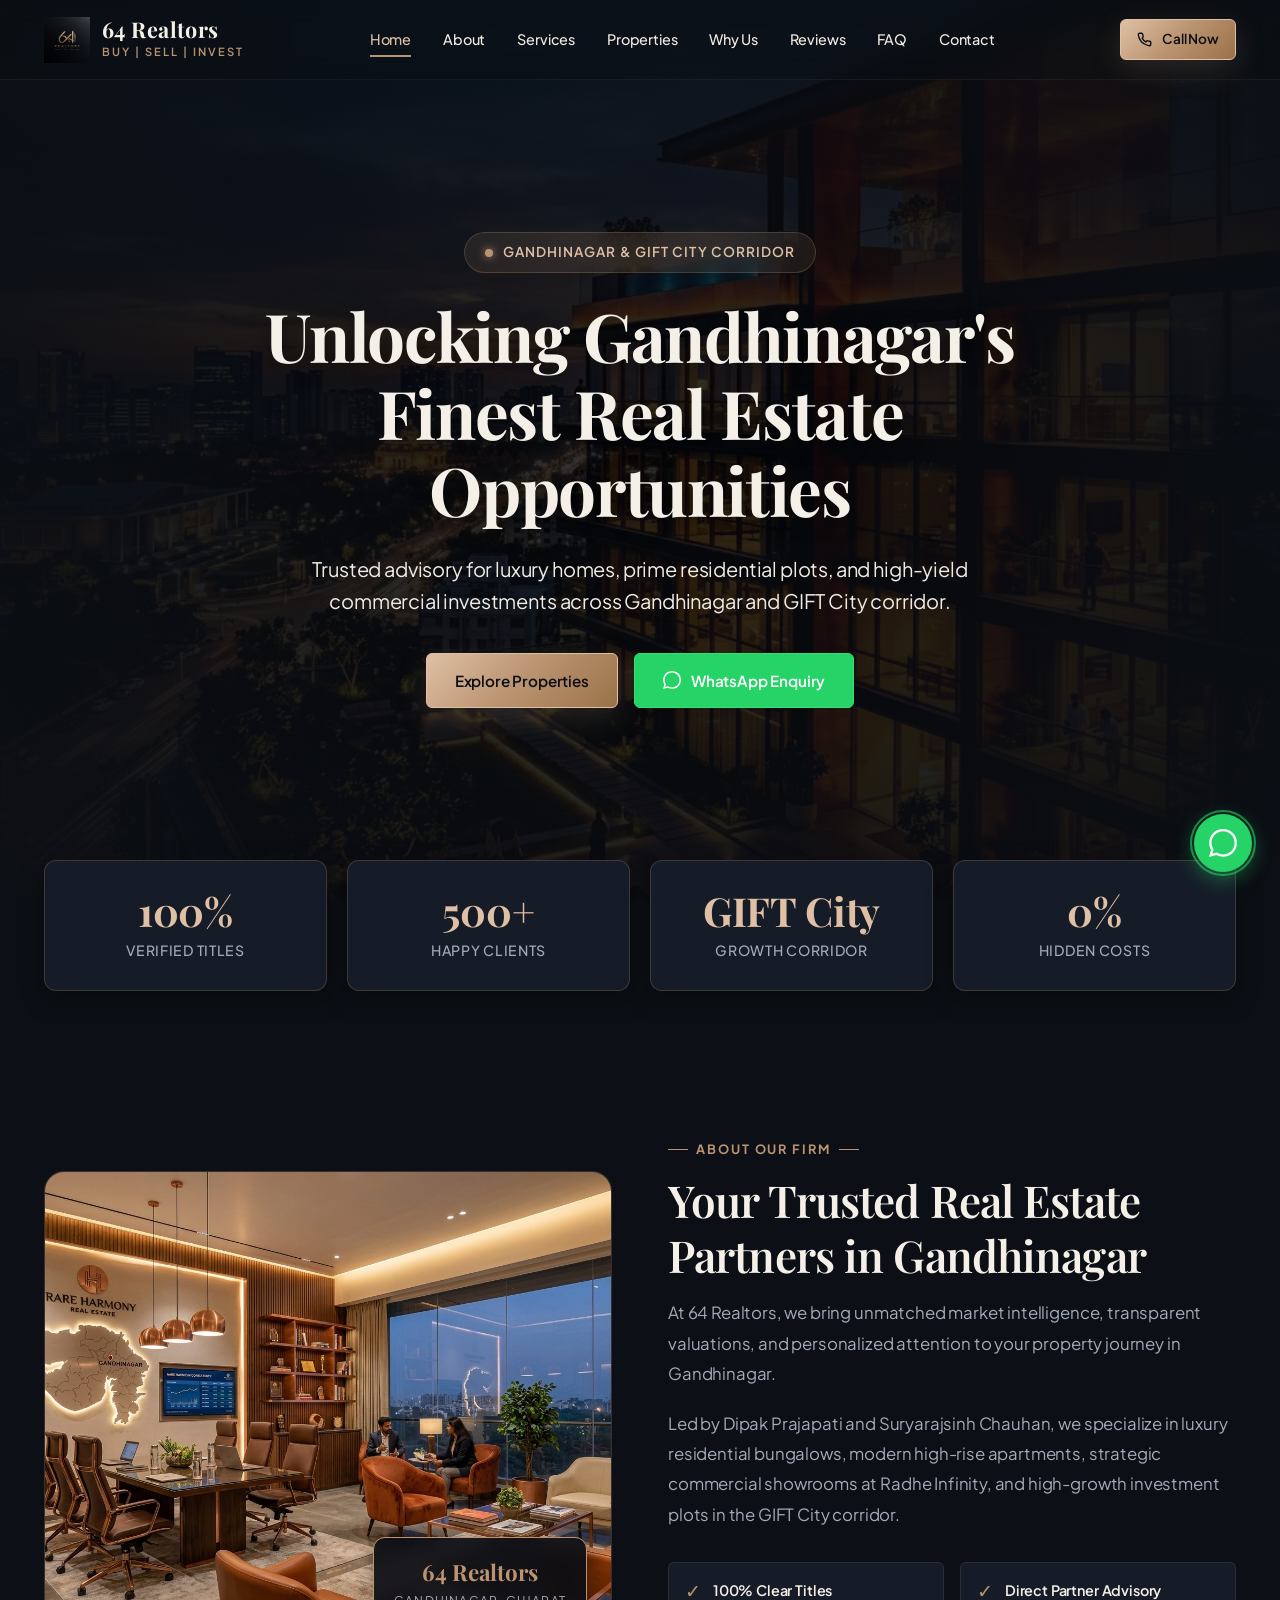
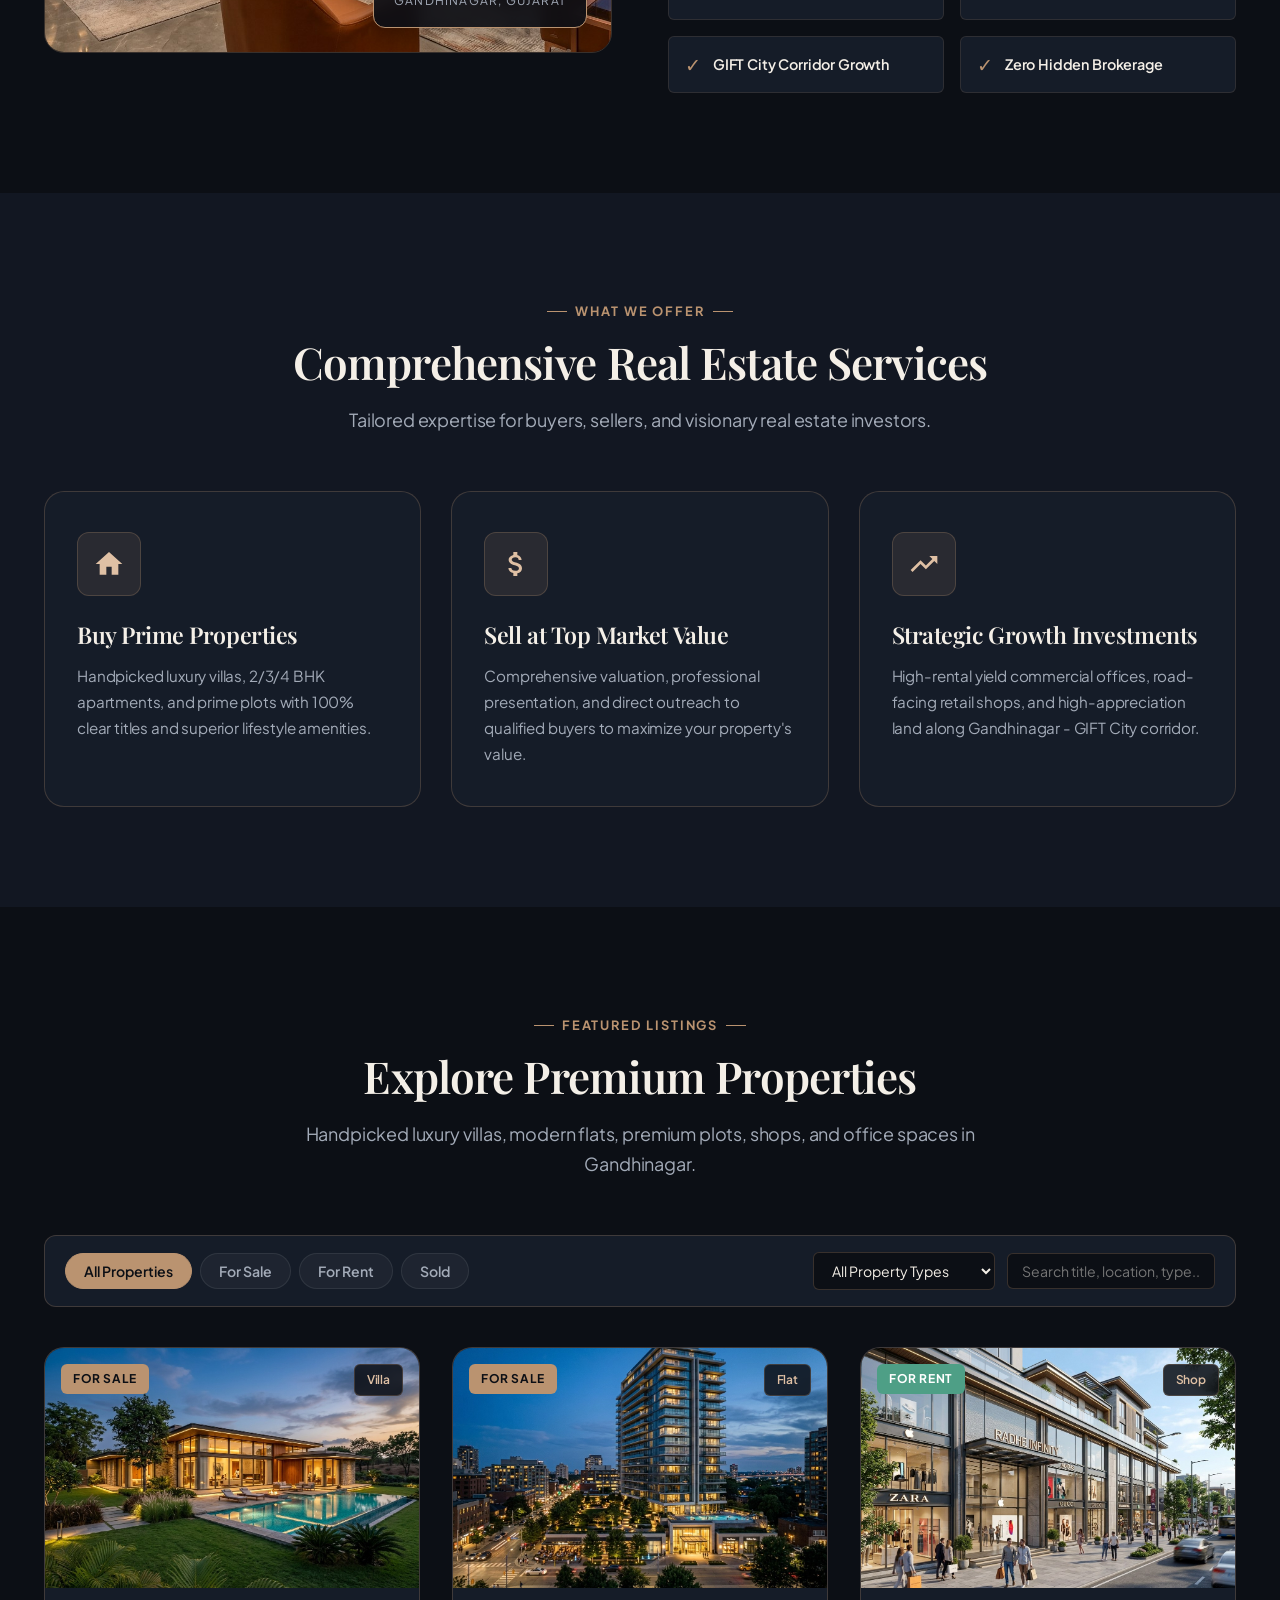
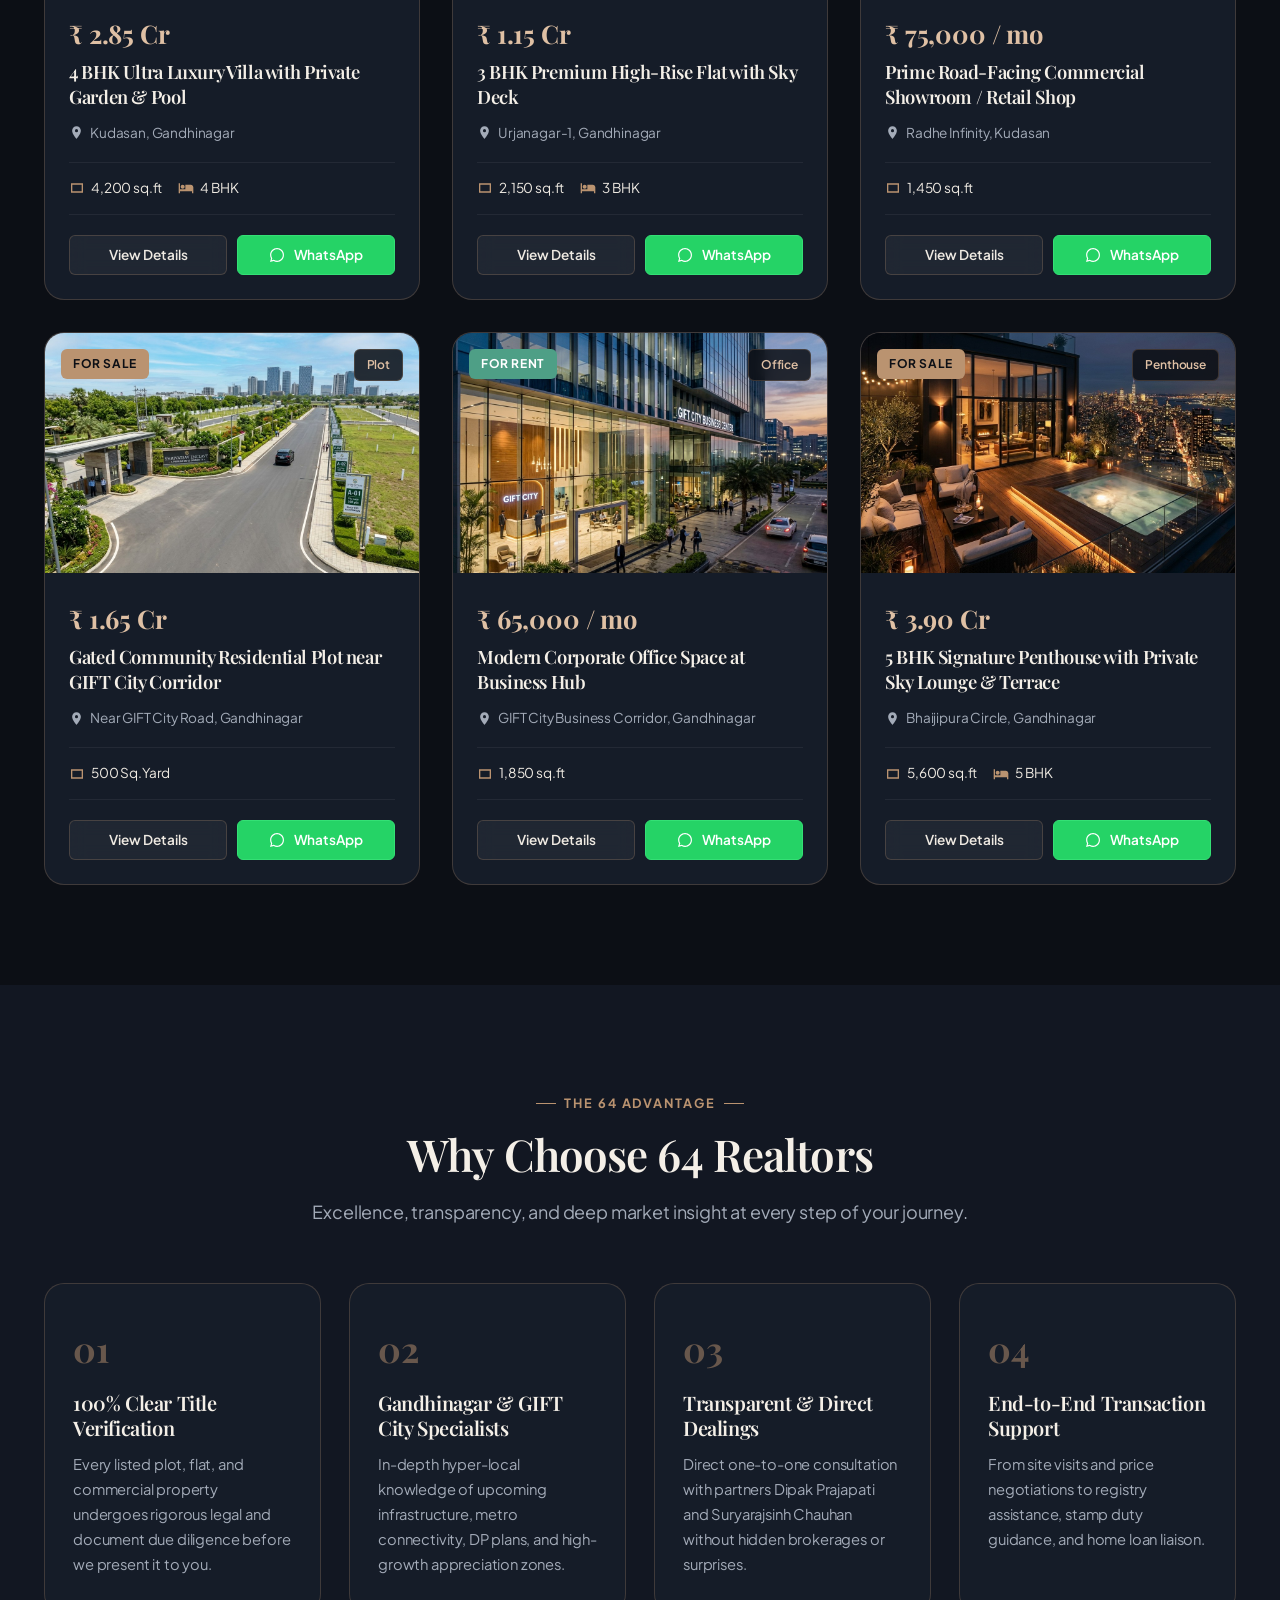
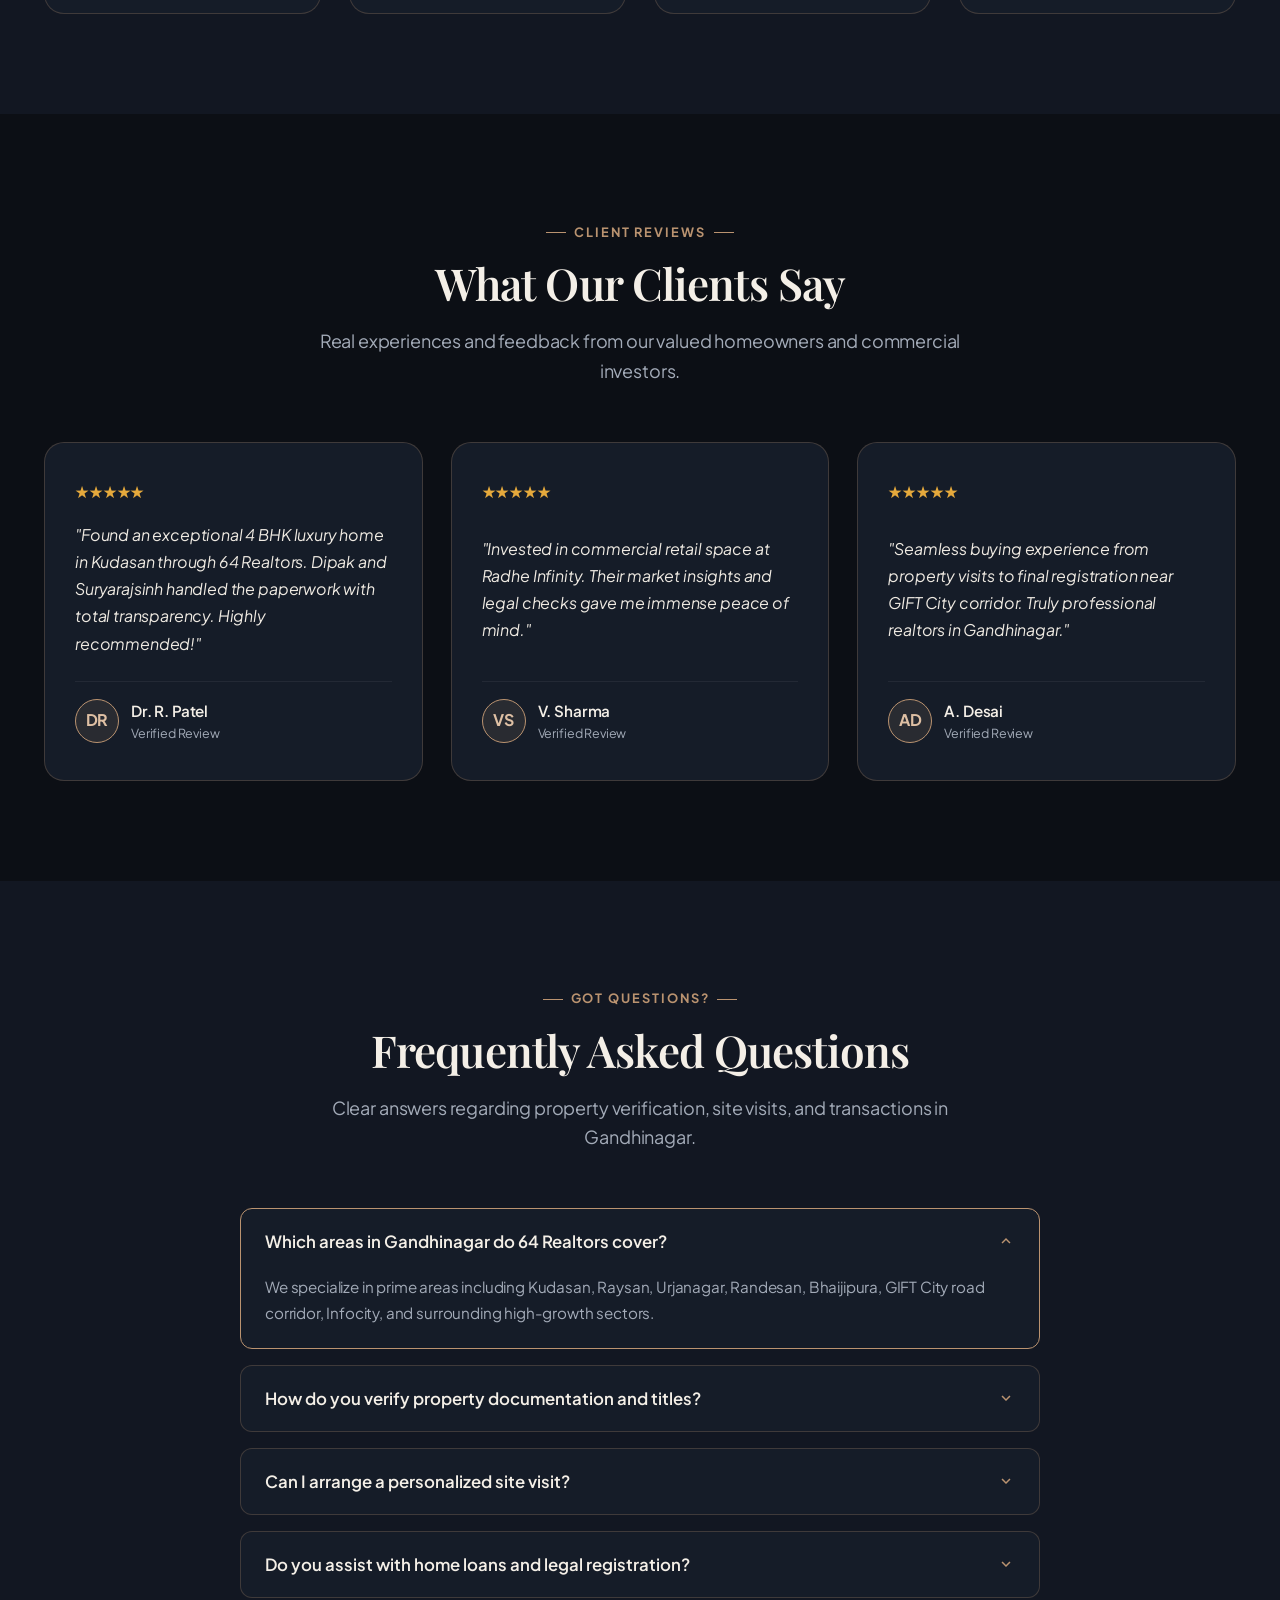
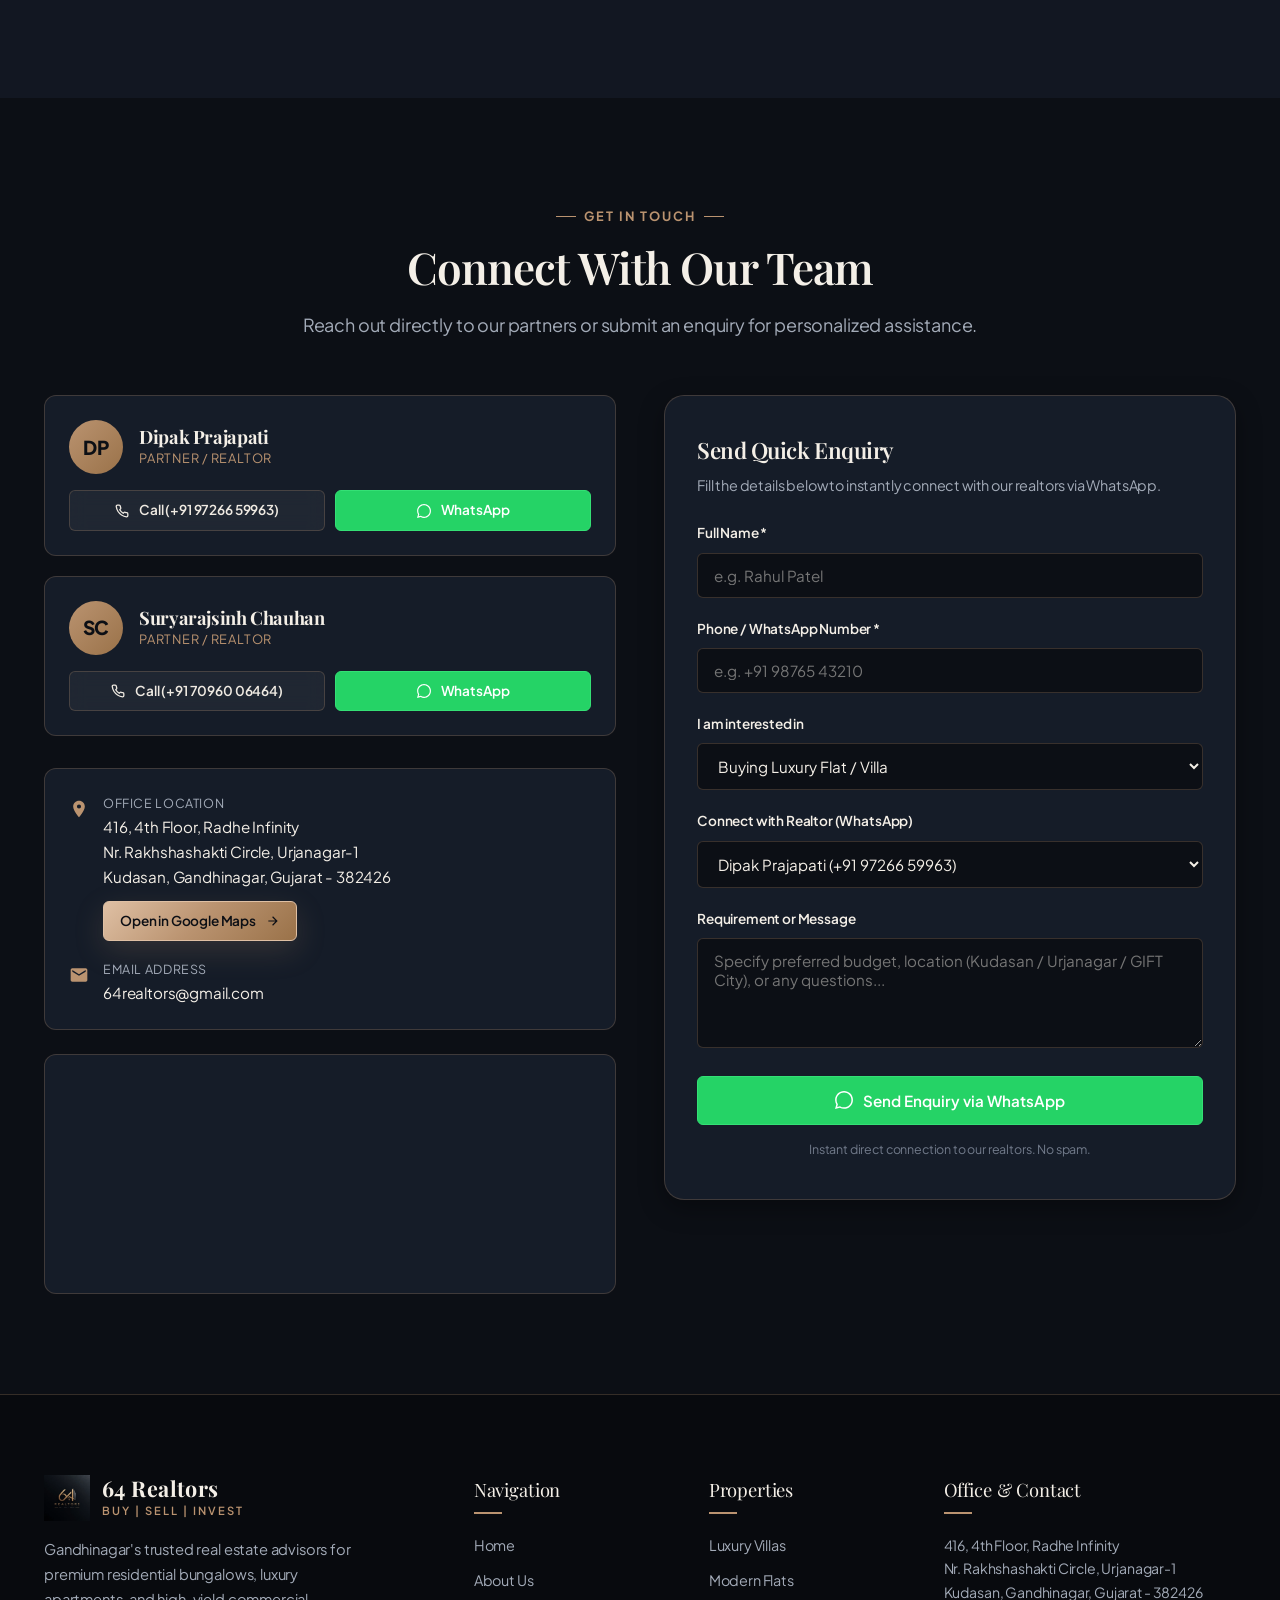
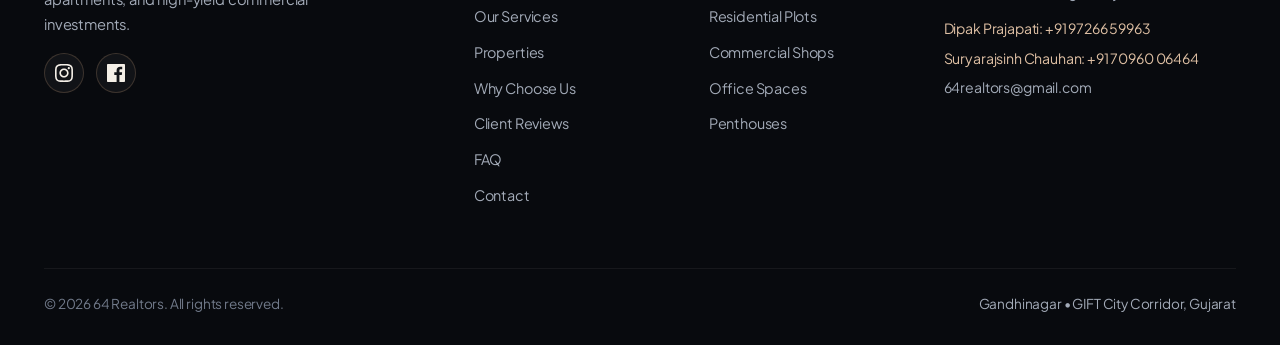
<file: index.html>
<!DOCTYPE html>
<html lang="en">
<head>
  <meta charset="UTF-8">
  <meta name="viewport" content="width=device-width, initial-scale=1.0">
  <!-- Security & Privacy Meta Tags (OWASP Best Practice) -->
  <meta http-equiv="X-Content-Type-Options" content="nosniff">
  <meta name="referrer" content="strict-origin-when-cross-origin">
  <meta http-equiv="Permissions-Policy" content="camera=(), microphone=(), geolocation=()">

  <!-- SEO Primary Meta Tags -->
  <meta name="description" content="Top-rated real estate consultancy in Gandhinagar. 64 Realtors offers luxury 2/3/4 BHK flats, premium villas, residential plots & commercial shops in Kudasan, Raysan, Urjanagar & GIFT City corridor. Contact Dipak Prajapati (+91 97266 59963) & Suryarajsinh Chauhan (+91 70960 06464).">
  <meta name="keywords" content="real estate Gandhinagar, best real estate agent Gandhinagar, top property dealers Kudasan, 64 Realtors, luxury flats in Gandhinagar, villas for sale Gandhinagar, residential plots near GIFT City, commercial property Gandhinagar, office space Kudasan, buy flat Gandhinagar, real estate consultants Gujarat, property broker Gandhinagar, Dipak Prajapati realtor, Suryarajsinh Chauhan 64 realtors, Radhe Infinity Kudasan property, GIFT City corridor real estate">
  <meta name="author" content="64 Realtors">
  <meta name="robots" content="index, follow, max-snippet:-1, max-image-preview:large, max-video-preview:-1">
  <meta name="theme-color" content="#0C0F15">
  <link rel="canonical" href="https://64realtors.github.io/">

  <!-- Local SEO & Geo Meta Tags for Google Local Search -->
  <meta name="geo.region" content="IN-GJ">
  <meta name="geo.placename" content="Gandhinagar, Gujarat, India">
  <meta name="geo.position" content="23.1884;72.6300">
  <meta name="ICBM" content="23.1884, 72.6300">
  <meta name="coverage" content="Gandhinagar, Kudasan, Raysan, Urjanagar, GIFT City, Ahmedabad">

  <!-- Open Graph / Facebook / WhatsApp Preview -->
  <meta property="og:type" content="website">
  <meta property="og:site_name" content="64 Realtors">
  <meta property="og:url" content="https://64realtors.github.io/">
  <meta property="og:title" content="Best Real Estate Agents in Gandhinagar | 64 Realtors">
  <meta property="og:description" content="Explore luxury flats, villas, plots & commercial spaces in Kudasan, Urjanagar & GIFT City corridor with Gandhinagar's trusted real estate advisors.">
  <meta property="og:image" content="https://64realtors.github.io/images/logo.png">
  <meta property="og:locale" content="en_IN">

  <!-- Twitter Card -->
  <meta name="twitter:card" content="summary_large_image">
  <meta name="twitter:title" content="Best Real Estate Agents in Gandhinagar | 64 Realtors">
  <meta name="twitter:description" content="Leading real estate consultants in Gandhinagar & GIFT City corridor. Luxury villas, flats, plots & commercial investments.">
  <meta name="twitter:image" content="https://64realtors.github.io/images/logo.png">

  <!-- Favicon -->
  <link rel="icon" type="image/png" href="favicon.png">
  <link rel="apple-touch-icon" href="favicon.png">

  <!-- Google Fonts: Playfair Display + Plus Jakarta Sans + Montserrat -->
  <link rel="preconnect" href="https://fonts.googleapis.com">
  <link rel="preconnect" href="https://fonts.gstatic.com" crossorigin>
  <link href="https://fonts.googleapis.com/css2?family=Montserrat:wght@400;500;600;700&family=Playfair+Display:ital,wght@0,500;0,600;0,700;1,600&family=Plus+Jakarta+Sans:wght@300;400;500;600;700&display=swap" rel="stylesheet">

  <!-- External Stylesheet -->
  <link rel="stylesheet" href="css/style.css">

  <!-- JSON-LD Structured Data for Local Business & Real Estate Agency -->
  <script type="application/ld+json" id="structured-data-script">
  {
    "@context": "https://schema.org",
    "@type": "RealEstateAgent",
    "@id": "https://64realtors.github.io/#organization",
    "name": "64 Realtors",
    "url": "https://64realtors.github.io/",
    "logo": "https://64realtors.github.io/images/logo.png",
    "image": "https://64realtors.github.io/images/logo.png",
    "description": "Top-rated real estate advisory specializing in luxury flats, villas, plots, and commercial properties in Gandhinagar, Kudasan, and GIFT City corridor.",
    "telephone": "+919726659963",
    "email": "64realtors@gmail.com",
    "priceRange": "₹ 25 Lakh - ₹ 15 Crore",
    "currenciesAccepted": "INR",
    "paymentAccepted": "Cash, Cheque, Bank Transfer",
    "openingHoursSpecification": [
      {
        "@type": "OpeningHoursSpecification",
        "dayOfWeek": ["Monday", "Tuesday", "Wednesday", "Thursday", "Friday", "Saturday", "Sunday"],
        "opens": "09:00",
        "closes": "21:00"
      }
    ],
    "geo": {
      "@type": "GeoCoordinates",
      "latitude": 23.1884,
      "longitude": 72.6300
    },
    "address": {
      "@type": "PostalAddress",
      "streetAddress": "416, 4th Floor, Radhe Infinity, Nr. Rakhshashakti Circle, Urjanagar-1",
      "addressLocality": "Kudasan, Gandhinagar",
      "addressRegion": "Gujarat",
      "postalCode": "382426",
      "addressCountry": "IN"
    },
    "areaServed": [
      { "@type": "AdministrativeArea", "name": "Gandhinagar" },
      { "@type": "AdministrativeArea", "name": "Kudasan" },
      { "@type": "AdministrativeArea", "name": "Raysan" },
      { "@type": "AdministrativeArea", "name": "Urjanagar" },
      { "@type": "AdministrativeArea", "name": "GIFT City Corridor" },
      { "@type": "AdministrativeArea", "name": "Gujarat" }
    ],
    "hasMap": "https://maps.app.goo.gl/MHGFwp7sZcdNwyUB8",
    "aggregateRating": {
      "@type": "AggregateRating",
      "ratingValue": "4.9",
      "reviewCount": "48",
      "bestRating": "5"
    }
  }
  </script>
</head>
<body>

  <!-- Local Server Fallback Notice -->
  <div id="dataErrorNotice" class="data-error-notice" role="alert">
    <strong>Notice:</strong> Unable to load <code>data/site.json</code> directly. When viewing locally, browsers block file fetching for security. Please run a local web server (e.g. <code>python3 -m http.server 8000</code>) or view on <a href="https://64realtors.github.io/" class="notice-link">GitHub Pages</a>.
  </div>

  <!-- 1. STICKY HEADER -->
  <header class="site-header" id="siteHeader">
    <div class="container header-inner">
      <a href="#home" class="brand-logo-link" id="headerLogoLink" aria-label="64 Realtors Home">
        <img src="images/logo.png" alt="64 Realtors Logo" class="brand-logo-img" id="headerLogoImg">
        <div class="brand-text-wrap">
          <span class="brand-name" id="headerBrandName">64 Realtors</span>
          <span class="brand-tagline" id="headerBrandTagline">Buy | Sell | Invest</span>
        </div>
      </a>

      <!-- Desktop Navigation Menu -->
      <nav class="nav-desktop" aria-label="Main Navigation">
        <a href="#home" class="nav-link active">Home</a>
        <a href="#about" class="nav-link">About</a>
        <a href="#services" class="nav-link">Services</a>
        <a href="#properties" class="nav-link">Properties</a>
        <a href="#why-us" class="nav-link">Why Us</a>
        <a href="#reviews" class="nav-link">Reviews</a>
        <a href="#faq" class="nav-link">FAQ</a>
        <a href="#contact" class="nav-link">Contact</a>
      </nav>

      <!-- Header Action -->
      <div class="header-cta-wrap">
        <a href="tel:+919726659963" class="btn btn-primary btn-sm" id="headerCallBtn">
          <svg width="15" height="15" viewBox="0 0 24 24" fill="none" stroke="currentColor" stroke-width="2.2" stroke-linecap="round" stroke-linejoin="round" class="svg-icon"><path d="M22 16.92v3a2 2 0 0 1-2.18 2 19.79 19.79 0 0 1-8.63-3.07 19.5 19.5 0 0 1-6-6 19.79 19.79 0 0 1-3.07-8.67A2 2 0 0 1 4.11 2h3a2 2 0 0 1 2 1.72 12.84 12.84 0 0 0 .7 2.81 2 2 0 0 1-.45 2.11L8.09 9.91a16 16 0 0 0 6 6l1.27-1.27a2 2 0 0 1 2.11-.45 12.84 12.84 0 0 0 2.81.7A2 2 0 0 1 22 16.92z"></path></svg>
          <span>Call Now</span>
        </a>
        <button class="mobile-menu-btn" id="mobileMenuBtn" aria-label="Toggle mobile menu" aria-expanded="false">
          <span></span>
          <span></span>
          <span></span>
        </button>
      </div>
    </div>

    <!-- Mobile Drawer Menu -->
    <div class="mobile-nav-drawer" id="mobileDrawer">
      <a href="#home" class="nav-link mobile-link">Home</a>
      <a href="#about" class="nav-link mobile-link">About</a>
      <a href="#services" class="nav-link mobile-link">Services</a>
      <a href="#properties" class="nav-link mobile-link">Properties</a>
      <a href="#why-us" class="nav-link mobile-link">Why Us</a>
      <a href="#reviews" class="nav-link mobile-link">Reviews</a>
      <a href="#faq" class="nav-link mobile-link">FAQ</a>
      <a href="#contact" class="nav-link mobile-link">Contact</a>
      <div class="mobile-drawer-actions">
        <a href="tel:+919726659963" class="btn btn-primary" id="mobileDrawerCallBtn">
          <svg width="16" height="16" viewBox="0 0 24 24" fill="none" stroke="currentColor" stroke-width="2.2" stroke-linecap="round" stroke-linejoin="round" class="svg-icon"><path d="M22 16.92v3a2 2 0 0 1-2.18 2 19.79 19.79 0 0 1-8.63-3.07 19.5 19.5 0 0 1-6-6 19.79 19.79 0 0 1-3.07-8.67A2 2 0 0 1 4.11 2h3a2 2 0 0 1 2 1.72 12.84 12.84 0 0 0 .7 2.81 2 2 0 0 1-.45 2.11L8.09 9.91a16 16 0 0 0 6 6l1.27-1.27a2 2 0 0 1 2.11-.45 12.84 12.84 0 0 0 2.81.7A2 2 0 0 1 22 16.92z"></path></svg>
          <span>Call Realtor</span>
        </a>
        <a href="#contact" class="btn btn-secondary mobile-link">Send Enquiry</a>
      </div>
    </div>
  </header>

  <main>
    <!-- 2. HERO SECTION -->
    <section class="hero-section" id="home">
      <div class="hero-bg-media">
        <img src="images/hero-bg.jpg" alt="Luxury Real Estate Gandhinagar" class="hero-bg-img" id="heroBgImg">
      </div>
      <div class="hero-overlay"></div>
      <div class="container hero-content">
        <div class="hero-badge reveal-on-scroll">
          <span class="hero-badge-dot"></span>
          <span id="heroBadgeText">Gandhinagar & GIFT City Corridor</span>
        </div>
        <h1 class="hero-title reveal-on-scroll" id="heroTitle">Unlocking Gandhinagar's Finest Real Estate Opportunities</h1>
        <p class="hero-subtitle reveal-on-scroll" id="heroSubtitle">Trusted advisory for luxury homes, prime residential plots, and high-yield commercial investments.</p>
        <div class="hero-btn-group reveal-on-scroll" id="heroButtons">
          <!-- Populated from JSON -->
        </div>
      </div>
    </section>

    <!-- 3. STATS STRIP -->
    <section class="stats-section" id="statsSection">
      <div class="container">
        <div class="stats-grid" id="statsContainer">
          <!-- Populated from JSON -->
        </div>
      </div>
    </section>

    <!-- 4. ABOUT SECTION -->
    <section class="section-padding" id="about">
      <div class="container">
        <div class="about-grid">
          <div class="about-image-wrap reveal-on-scroll">
            <img src="images/about-luxury.jpg" alt="64 Realtors Office" class="about-img" id="aboutImg">
            <div class="about-corner-badge">
              <div class="title" id="aboutBadgeTitle">64 Realtors</div>
              <div class="sub" id="aboutBadgeSub">Gandhinagar, Gujarat</div>
            </div>
          </div>
          <div class="about-text-wrap reveal-on-scroll">
            <span class="section-tag">About Our Firm</span>
            <h2 class="section-title" id="aboutTitle">Your Trusted Real Estate Partners</h2>
            <div id="aboutParagraphs">
              <!-- Populated from JSON -->
            </div>
            <div class="about-highlights" id="aboutHighlights">
              <div class="highlight-item">
                <span class="highlight-icon">&#10003;</span>
                <span class="highlight-text">100% Clear Titles</span>
              </div>
              <div class="highlight-item">
                <span class="highlight-icon">&#10003;</span>
                <span class="highlight-text">Direct Partner Advisory</span>
              </div>
              <div class="highlight-item">
                <span class="highlight-icon">&#10003;</span>
                <span class="highlight-text">GIFT City Corridor Growth</span>
              </div>
              <div class="highlight-item">
                <span class="highlight-icon">&#10003;</span>
                <span class="highlight-text">Zero Hidden Brokerage</span>
              </div>
            </div>
          </div>
        </div>
      </div>
    </section>

    <!-- 5. SERVICES SECTION -->
    <section class="section-padding bg-secondary" id="services">
      <div class="container">
        <div class="section-header reveal-on-scroll">
          <span class="section-tag">What We Offer</span>
          <h2 class="section-title">Comprehensive Real Estate Services</h2>
          <p class="section-subtitle">Tailored expertise for buyers, sellers, and visionary real estate investors.</p>
        </div>
        <div class="services-grid" id="servicesContainer">
          <!-- Populated from JSON -->
        </div>
      </div>
    </section>

    <!-- 6. PROPERTIES SECTION -->
    <section class="section-padding" id="properties">
      <div class="container">
        <div class="section-header reveal-on-scroll">
          <span class="section-tag">Featured Listings</span>
          <h2 class="section-title">Explore Premium Properties</h2>
          <p class="section-subtitle">Handpicked luxury villas, modern flats, premium plots, shops, and office spaces in Gandhinagar.</p>
        </div>

        <!-- Filter & Search Bar -->
        <div class="property-filter-bar reveal-on-scroll">
          <div class="filter-pills" id="propertyStatusFilters">
            <button type="button" class="filter-btn active" data-filter="all">All Properties</button>
            <button type="button" class="filter-btn" data-filter="For Sale">For Sale</button>
            <button type="button" class="filter-btn" data-filter="For Rent">For Rent</button>
            <button type="button" class="filter-btn" data-filter="Sold">Sold</button>
          </div>
          <div class="filter-controls">
            <select class="property-type-select" id="propertyTypeFilter" aria-label="Filter by property type">
              <option value="all">All Property Types</option>
              <option value="Villa">Villas / Bungalows</option>
              <option value="Flat">Flats / Apartments</option>
              <option value="Plot">Plots / Land</option>
              <option value="Shop">Shops / Showrooms</option>
              <option value="Office">Corporate Offices</option>
              <option value="Penthouse">Luxury Penthouses</option>
            </select>
            <input type="text" class="property-search-input" id="propertySearchInput" placeholder="Search title, location, type..." aria-label="Search properties">
          </div>
        </div>

        <!-- Properties Card Grid -->
        <div class="properties-grid" id="propertiesContainer">
          <!-- Populated dynamically via JS -->
        </div>
      </div>
    </section>

    <!-- 7. WHY CHOOSE US -->
    <section class="section-padding bg-secondary" id="why-us">
      <div class="container">
        <div class="section-header reveal-on-scroll">
          <span class="section-tag">The 64 Advantage</span>
          <h2 class="section-title">Why Choose 64 Realtors</h2>
          <p class="section-subtitle">Excellence, transparency, and deep market insight at every step of your journey.</p>
        </div>
        <div class="why-grid" id="whyContainer">
          <!-- Populated from JSON -->
        </div>
      </div>
    </section>

    <!-- 8. TESTIMONIALS / REVIEWS -->
    <section class="section-padding" id="reviews">
      <div class="container">
        <div class="section-header reveal-on-scroll">
          <span class="section-tag">Client Reviews</span>
          <h2 class="section-title">What Our Clients Say</h2>
          <p class="section-subtitle">Real experiences and feedback from our valued homeowners and commercial investors.</p>
        </div>
        <div class="testimonials-grid" id="testimonialsContainer">
          <!-- Populated from JSON -->
        </div>
      </div>
    </section>

    <!-- 9. FAQ SECTION -->
    <section class="section-padding bg-secondary" id="faq">
      <div class="container">
        <div class="section-header reveal-on-scroll">
          <span class="section-tag">Got Questions?</span>
          <h2 class="section-title">Frequently Asked Questions</h2>
          <p class="section-subtitle">Clear answers regarding property verification, site visits, and transactions in Gandhinagar.</p>
        </div>
        <div class="faq-wrap" id="faqContainer">
          <!-- Populated from JSON -->
        </div>
      </div>
    </section>

    <!-- 10. CONTACT SECTION -->
    <section class="section-padding" id="contact">
      <div class="container">
        <div class="section-header reveal-on-scroll">
          <span class="section-tag">Get In Touch</span>
          <h2 class="section-title">Connect With Our Team</h2>
          <p class="section-subtitle">Reach out directly to our partners or submit an enquiry for personalized assistance.</p>
        </div>

        <div class="contact-grid">
          <!-- Left Column: Brokers + Address + Map -->
          <div class="contact-info-col reveal-on-scroll">
            <div class="realtor-cards-wrap" id="realtorCardsContainer">
              <!-- Populated from JSON -->
            </div>

            <!-- Office Address -->
            <div class="contact-info-block" id="addressBlock">
              <div class="info-item">
                <div class="info-icon">
                  <svg width="20" height="20" viewBox="0 0 24 24" fill="currentColor"><path d="M12 2C8.13 2 5 5.13 5 9c0 5.25 7 13 7 13s7-7.75 7-13c0-3.87-3.13-7-7-7zm0 9.5a2.5 2.5 0 010-5 2.5 2.5 0 010 5z"/></svg>
                </div>
                <div class="info-content">
                  <div class="label">Office Location</div>
                  <div class="val" id="addressText">416, 4th Floor, Radhe Infinity, Nr. Rakhshashakti Circle, Urjanagar-1, Kudasan, Gandhinagar, Gujarat - 382426</div>
                  <div class="map-action-row">
                    <a href="https://maps.app.goo.gl/MHGFwp7sZcdNwyUB8" target="_blank" rel="noopener" class="btn btn-primary btn-sm" id="mapDirectionsBtn">
                      <span>Open in Google Maps</span>
                      <svg width="14" height="14" viewBox="0 0 24 24" fill="currentColor"><path d="M12 4l-1.41 1.41L16.17 11H4v2h12.17l-5.58 5.59L12 20l8-8z"/></svg>
                    </a>
                  </div>
                </div>
              </div>
              <div class="info-item">
                <div class="info-icon">
                  <svg width="20" height="20" viewBox="0 0 24 24" fill="currentColor"><path d="M20 4H4c-1.1 0-1.99.9-1.99 2L2 18c0 1.1.9 2 2 2h16c1.1 0 2-.9 2-2V6c0-1.1-.9-2-2-2zm0 4l-8 5-8-5V6l8 5 8-5v2z"/></svg>
                </div>
                <div class="info-content">
                  <div class="label">Email Address</div>
                  <div class="val"><a href="mailto:64realtors@gmail.com" id="emailLink">64realtors@gmail.com</a></div>
                </div>
              </div>
            </div>

            <!-- Google Map Embed & Direct Link -->
            <div class="map-container" id="mapContainer">
              <iframe id="mapIframe" title="64 Realtors Office Map - Radhe Infinity Gandhinagar" src="https://maps.google.com/maps?q=Radhe+Infinity,+Urjanagar-1,+Kudasan,+Gandhinagar,+Gujarat+382426&t=&z=15&ie=UTF8&iwloc=&output=embed" loading="lazy" referrerpolicy="no-referrer-when-downgrade"></iframe>
            </div>
          </div>

          <!-- Right Column: Quick Enquiry Form -->
          <div class="contact-form-col reveal-on-scroll">
            <div class="contact-form-card">
              <h3 class="form-title">Send Quick Enquiry</h3>
              <p class="form-subtitle">Fill the details below to instantly connect with our realtors via WhatsApp.</p>
              
              <form id="enquiryForm">
                <div class="form-group">
                  <label for="formName" class="form-label">Full Name *</label>
                  <input type="text" id="formName" class="form-control" placeholder="e.g. Rahul Patel" required>
                </div>
                <div class="form-group">
                  <label for="formPhone" class="form-label">Phone / WhatsApp Number *</label>
                  <input type="tel" id="formPhone" class="form-control" placeholder="e.g. +91 98765 43210" required>
                </div>
                <div class="form-group">
                  <label for="formType" class="form-label">I am interested in</label>
                  <select id="formType" class="form-control">
                    <option value="Buying Luxury Flat / Villa">Buying Luxury Flat / Villa</option>
                    <option value="Residential Plot Investment">Residential Plot Investment</option>
                    <option value="Commercial Shop / Retail Showroom">Commercial Shop / Showroom</option>
                    <option value="Corporate Office Space">Corporate Office Space</option>
                    <option value="Selling My Property">Selling My Property</option>
                    <option value="General Real Estate Advisory">General Real Estate Advisory</option>
                  </select>
                </div>
                <div class="form-group">
                  <label for="formBroker" class="form-label">Connect with Realtor (WhatsApp)</label>
                  <select id="formBroker" class="form-control">
                    <!-- Populated dynamically with both partners from site.json -->
                  </select>
                </div>
                <div class="form-group">
                  <label for="formMessage" class="form-label">Requirement or Message</label>
                  <textarea id="formMessage" class="form-control" placeholder="Specify preferred budget, location (Kudasan / Urjanagar / GIFT City), or any questions..."></textarea>
                </div>
                <button type="submit" class="btn btn-whatsapp btn-full" id="formSubmitBtn">
                  <svg width="18" height="18" viewBox="0 0 24 24" fill="currentColor"><path d="M.057 24l1.687-6.163c-1.041-1.804-1.588-3.849-1.587-5.946.003-6.556 5.338-11.891 11.893-11.891 3.181.001 6.167 1.24 8.413 3.488 2.245 2.248 3.481 5.236 3.48 8.414-.003 6.557-5.338 11.892-11.893 11.892-1.99-.001-3.951-.5-5.688-1.448l-6.305 1.654zm6.597-3.807c1.676.995 3.276 1.591 5.392 1.592 5.448 0 9.886-4.434 9.889-9.885.002-5.462-4.415-9.89-9.881-9.892-5.452 0-9.887 4.434-9.889 9.884-.001 2.225.651 3.891 1.746 5.634l-.999 3.648 3.742-.981z"/></svg>
                  <span>Send Enquiry via WhatsApp</span>
                </button>
                <p class="form-disclaimer">Instant direct connection to our realtors. No spam.</p>
              </form>
            </div>
          </div>
        </div>
      </div>
    </section>
  </main>

  <!-- 11. FOOTER -->
  <footer class="site-footer">
    <div class="container">
      <div class="footer-grid">
        <!-- Col 1: Brand & Tagline -->
        <div class="footer-col">
          <a href="#home" class="brand-logo-link">
            <img src="images/logo.png" alt="64 Realtors Logo" class="brand-logo-img" id="footerLogoImg">
            <div class="brand-text-wrap">
              <span class="brand-name" id="footerBrandName">64 Realtors</span>
              <span class="brand-tagline" id="footerBrandTagline">Buy | Sell | Invest</span>
            </div>
          </a>
          <p class="footer-brand-desc" id="footerDesc">Gandhinagar's trusted real estate advisors for premium residential bungalows, luxury apartments, and high-yield commercial investments.</p>
          <div class="social-links-wrap" id="footerSocials">
            <!-- Populated from JSON -->
          </div>
        </div>

        <!-- Col 2: Quick Links -->
        <div class="footer-col">
          <div class="footer-title">Navigation</div>
          <div class="footer-links">
            <a href="#home">Home</a>
            <a href="#about">About Us</a>
            <a href="#services">Our Services</a>
            <a href="#properties">Properties</a>
            <a href="#why-us">Why Choose Us</a>
            <a href="#reviews">Client Reviews</a>
            <a href="#faq">FAQ</a>
            <a href="#contact">Contact</a>
          </div>
        </div>

        <!-- Col 3: Property Types -->
        <div class="footer-col">
          <div class="footer-title">Properties</div>
          <div class="footer-links" id="footerPropertyFilterLinks">
            <a href="#properties" data-filter-type="Villa">Luxury Villas</a>
            <a href="#properties" data-filter-type="Flat">Modern Flats</a>
            <a href="#properties" data-filter-type="Plot">Residential Plots</a>
            <a href="#properties" data-filter-type="Shop">Commercial Shops</a>
            <a href="#properties" data-filter-type="Office">Office Spaces</a>
            <a href="#properties" data-filter-type="Penthouse">Penthouses</a>
          </div>
        </div>

        <!-- Col 4: Contact Snippet -->
        <div class="footer-col">
          <div class="footer-title">Office & Contact</div>
          <p class="footer-address-text" id="footerAddressLines">
            416, 4th Floor, Radhe Infinity,<br>Nr. Rakhshashakti Circle, Urjanagar-1,<br>Kudasan, Gandhinagar - 382426
          </p>
          <div class="footer-contact-list">
            <a href="tel:+919726659963" class="footer-phone-link" id="footerPhone1">Dipak Prajapati: +91 97266 59963</a>
            <a href="tel:+917096006464" class="footer-phone-link" id="footerPhone2">Suryarajsinh Chauhan: +91 70960 06464</a>
            <a href="mailto:64realtors@gmail.com" class="footer-email-link" id="footerEmail">64realtors@gmail.com</a>
          </div>
        </div>
      </div>

      <!-- Bottom Bar -->
      <div class="footer-bottom">
        <div id="footerCopyright">&copy; <span id="copyrightYear"></span> <span id="copyrightName">64 Realtors</span>. All rights reserved.</div>
        <div class="footer-location-sub">Gandhinagar &bull; GIFT City Corridor, Gujarat</div>
      </div>
    </div>
  </footer>

  <!-- 12. FLOATING ACTIONS -->
  <div class="floating-actions-wrap">
    <!-- Back to Top Button -->
    <button type="button" class="back-to-top-btn" id="backToTopBtn" aria-label="Back to top">
      <svg width="20" height="20" viewBox="0 0 24 24" fill="currentColor"><path d="M7.41 15.41L12 10.83l4.59 4.58L18 14l-6-6-6 6z"/></svg>
    </button>

    <!-- Floating WhatsApp Menu with Both Partners -->
    <div class="floating-whatsapp-wrap">
      <div class="wa-partners-popup" id="waPartnersPopup">
        <div class="wa-popup-header">
          <span>Chat on WhatsApp</span>
          <span class="wa-popup-close" id="waPopupClose">&times;</span>
        </div>
        <div id="waPartnersList">
          <!-- Populated from JSON -->
        </div>
      </div>
      <button type="button" class="floating-whatsapp-btn" id="floatingWhatsappBtn" aria-label="Chat on WhatsApp with our realtors" aria-expanded="false">
        <svg width="28" height="28" viewBox="0 0 24 24" fill="currentColor"><path d="M.057 24l1.687-6.163c-1.041-1.804-1.588-3.849-1.587-5.946.003-6.556 5.338-11.891 11.893-11.891 3.181.001 6.167 1.24 8.413 3.488 2.245 2.248 3.481 5.236 3.48 8.414-.003 6.557-5.338 11.892-11.893 11.892-1.99-.001-3.951-.5-5.688-1.448l-6.305 1.654zm6.597-3.807c1.676.995 3.276 1.591 5.392 1.592 5.448 0 9.886-4.434 9.889-9.885.002-5.462-4.415-9.89-9.881-9.892-5.452 0-9.887 4.434-9.889 9.884-.001 2.225.651 3.891 1.746 5.634l-.999 3.648 3.742-.981z"/></svg>
      </button>
    </div>
  </div>

  <!-- PROPERTY DETAILS MODAL / LIGHTBOX (100% Dynamically Injected from site.json) -->
  <div class="modal-backdrop" id="propertyModal" role="dialog" aria-modal="true" aria-hidden="true">
    <div class="modal-window" id="modalWindow">
      <!-- Populated dynamically on click via JavaScript -->
    </div>
  </div>

  <!-- External JavaScript Logic -->
  <script src="js/main.js"></script>
</body>
</html>
</file>
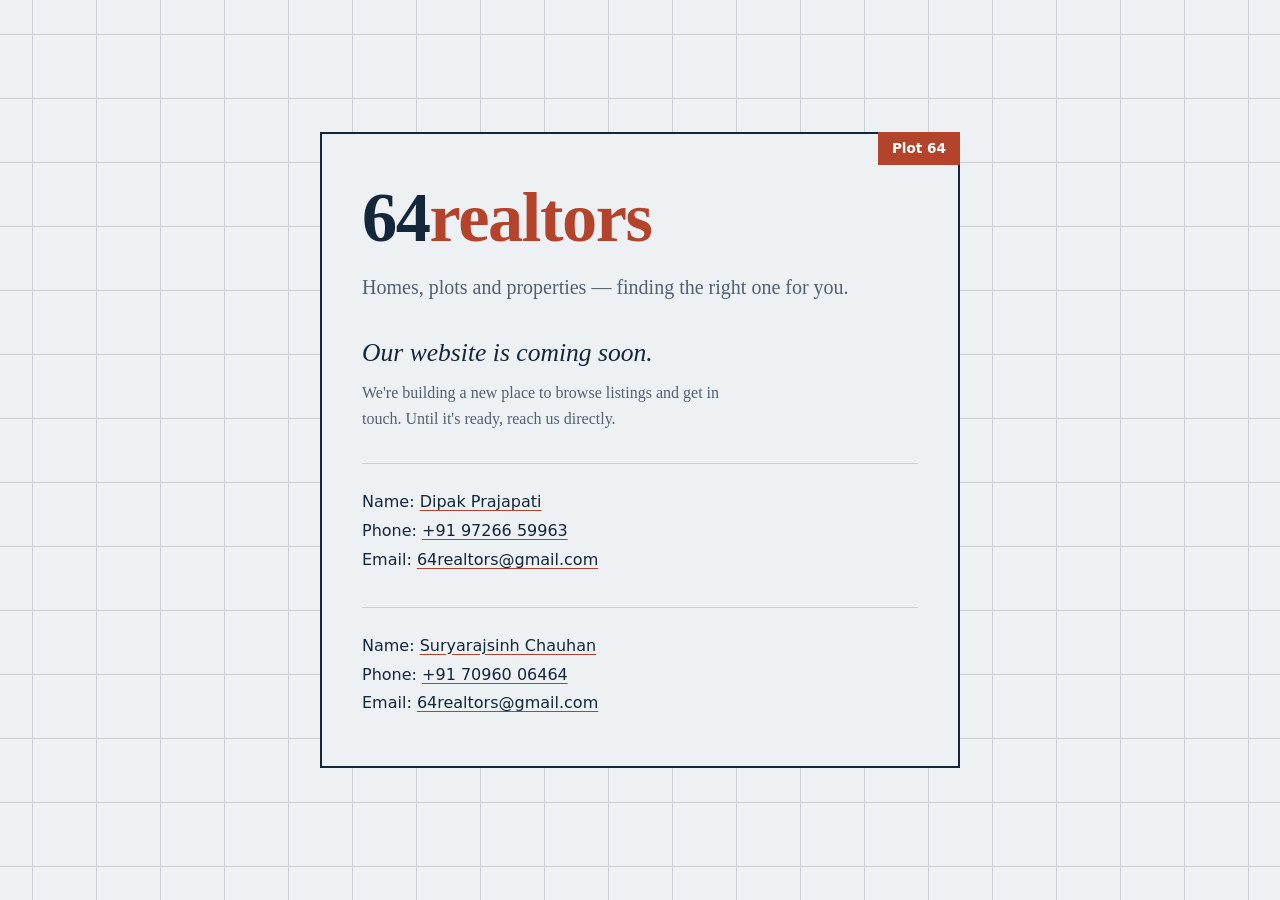
<file: index_64.html>
<!DOCTYPE html>
<html lang="en">
<head>
<meta charset="UTF-8">
<meta name="viewport" content="width=device-width, initial-scale=1">
<title>64realtors — Coming Soon</title>
<style>
  :root{
    --ink:#14263a;
    --paper:#eef1f4;
    --brick:#b4432c;
    --line:#c9d0d8;
    --muted:#52606f;
  }
  @media (prefers-color-scheme: dark){
    :root{--ink:#e8edf2;--paper:#10202f;--brick:#e0704f;--line:#2b3d50;--muted:#9fb0c0}
  }
  *{box-sizing:border-box;margin:0;padding:0}
  html,body{height:100%}
  body{
    background:var(--paper);color:var(--ink);
    font-family:Georgia,"Times New Roman",serif;
    display:flex;align-items:center;justify-content:center;
    padding:24px;
    background-image:
      linear-gradient(var(--line) 1px,transparent 1px),
      linear-gradient(90deg,var(--line) 1px,transparent 1px);
    background-size:64px 64px;
    background-position:center;
  }
  main{
    background:var(--paper);
    border:2px solid var(--ink);
    max-width:640px;width:100%;
    padding:48px 40px;
    position:relative;
  }
  .plot{
    position:absolute;top:-2px;right:-2px;
    background:var(--brick);color:#fff;
    font:600 .85rem/1 system-ui,Arial,sans-serif;
    padding:10px 14px;
  }
  h1{
    font-size:clamp(2.6rem,9vw,4.4rem);
    line-height:1;letter-spacing:-.02em;font-weight:700;
  }
  h1 span{color:var(--brick)}
  .tag{margin-top:20px;font-size:1.25rem;color:var(--muted);line-height:1.5}
  h2{margin-top:36px;font-size:1.6rem;font-weight:400;font-style:italic}
  p.note{margin-top:12px;color:var(--muted);line-height:1.6;max-width:46ch}
  .contact{
    margin-top:32px;padding-top:24px;border-top:1px solid var(--line);
    font-family:system-ui,Arial,sans-serif;font-size:1rem;line-height:1.8;
  }
  .contact a{color:var(--ink);text-decoration:underline;text-decoration-color:var(--brick);text-underline-offset:3px}
  .contact a:focus-visible{outline:3px solid var(--brick);outline-offset:3px}
  @media (max-width:480px){main{padding:40px 24px}}
</style>
</head>
<body>
<main>
  <div class="plot" aria-hidden="true">Plot 64</div>
  <h1>64<span>realtors</span></h1>
  <p class="tag">Homes, plots and properties — finding the right one for you.</p>
  <h2>Our website is coming soon.</h2>
  <p class="note">We're building a new place to browse listings and get in touch. Until it's ready, reach us directly.</p>
  <div class="contact">
    Name:  <a href="Dipak Prajapati">Dipak Prajapati</a><br>
    Phone: <a href="tel:++919726659963">+91 97266 59963</a><br>
    Email: <a href="mailto:64realtors@gmail.com">64realtors@gmail.com</a>
  </div>
  <div class="contact">
    Name:  <a href="Suryarajsinh Chauhan">Suryarajsinh Chauhan</a><br>
    Phone: <a href="tel:++917096006464">+91 70960 06464</a><br>
    Email: <a href="mailto:64realtors@gmail.com">64realtors@gmail.com</a>
  </div>
</main>
</body>
</html>
</file>
<file: css/style.css>
/* ==========================================================================
   64 REALTORS - LUXURY REAL ESTATE STYLESHEET
   Brand Palette: Dark Navy (#0C0F15), Copper Gold (#BA9370), Cream (#F4EFE7)
   ========================================================================== */

/* --------------------------------------------------------------------------
   CSS VARIABLES & DESIGN TOKENS
   -------------------------------------------------------------------------- */
:root {
  --bg-primary: #0C0F15;
  --bg-secondary: #121722;
  --bg-card: #151C28;
  --bg-card-hover: #1A2333;
  --bg-overlay: rgba(12, 15, 21, 0.88);

  --copper: #BA9370;
  --copper-dark: #9A7249;
  --copper-light: #DFC0A4;
  --copper-subtle: rgba(186, 147, 112, 0.12);
  --copper-border: rgba(186, 147, 112, 0.25);
  --copper-border-hover: rgba(186, 147, 112, 0.6);
  --copper-glow: 0 0 25px rgba(186, 147, 112, 0.25);

  --cream: #F4EFE7;
  --text-light: #EFEAE2;
  --text-muted: #A3ABB8;
  --text-dim: #717A8A;

  --status-sale: #BA9370;
  --status-rent: #4E9F86;
  --status-sold: #8E4444;

  --whatsapp-green: #25D366;
  --whatsapp-dark: #128C7E;

  --font-serif: 'Playfair Display', Georgia, 'Times New Roman', serif;
  --font-sans: 'Plus Jakarta Sans', 'Montserrat', 'Inter', system-ui, -apple-system, sans-serif;

  --container-max: 1240px;
  --header-height: 80px;
  --radius-sm: 6px;
  --radius-md: 12px;
  --radius-lg: 20px;
  --radius-full: 9999px;

  --transition-fast: 0.2s ease;
  --transition-base: 0.3s cubic-bezier(0.16, 1, 0.3, 1);
  --transition-slow: 0.6s cubic-bezier(0.16, 1, 0.3, 1);

  --shadow-sm: 0 4px 12px rgba(0, 0, 0, 0.25);
  --shadow-md: 0 8px 24px rgba(0, 0, 0, 0.35);
  --shadow-lg: 0 16px 40px rgba(0, 0, 0, 0.5);
  --shadow-glow: 0 10px 30px rgba(186, 147, 112, 0.18);
}

/* --------------------------------------------------------------------------
   RESET & BASE STYLES
   -------------------------------------------------------------------------- */
*, *::before, *::after {
  box-sizing: border-box;
  margin: 0;
  padding: 0;
}

html {
  scroll-behavior: smooth;
  scroll-padding-top: var(--header-height);
  font-size: 16px;
  background-color: var(--bg-primary);
  color: var(--text-light);
}

body {
  font-family: var(--font-sans);
  background-color: var(--bg-primary);
  color: var(--text-light);
  line-height: 1.65;
  letter-spacing: -0.01em;
  overflow-x: hidden;
  -webkit-font-smoothing: antialiased;
  -moz-osx-font-smoothing: grayscale;
}

img {
  max-width: 100%;
  height: auto;
  display: block;
}

a {
  color: inherit;
  text-decoration: none;
  transition: color var(--transition-fast);
}

button, input, select, textarea {
  font-family: inherit;
  font-size: inherit;
  color: inherit;
}

button {
  cursor: pointer;
  border: none;
  background: none;
}

ul, ol {
  list-style: none;
}

/* --------------------------------------------------------------------------
   TYPOGRAPHY
   -------------------------------------------------------------------------- */
h1, h2, h3, h4, .font-serif {
  font-family: var(--font-serif);
  font-weight: 600;
  letter-spacing: -0.02em;
  color: var(--cream);
  line-height: 1.25;
}

.section-tag {
  display: inline-flex;
  align-items: center;
  gap: 8px;
  font-size: 0.8rem;
  font-weight: 700;
  text-transform: uppercase;
  letter-spacing: 0.15em;
  color: var(--copper);
  margin-bottom: 12px;
}

.section-tag::before,
.section-tag::after {
  content: '';
  display: inline-block;
  width: 20px;
  height: 1px;
  background-color: var(--copper);
}

.section-title {
  font-size: clamp(2rem, 4vw, 2.75rem);
  margin-bottom: 16px;
  color: var(--cream);
}

.section-subtitle {
  font-size: clamp(1rem, 1.5vw, 1.125rem);
  color: var(--text-muted);
  max-width: 680px;
  margin: 0 auto;
}

.text-copper {
  color: var(--copper);
}

/* --------------------------------------------------------------------------
   LAYOUT CONTAINERS
   -------------------------------------------------------------------------- */
.container {
  width: 100%;
  max-width: var(--container-max);
  margin-left: auto;
  margin-right: auto;
  padding-left: 24px;
  padding-right: 24px;
}

.section-padding {
  padding-top: 100px;
  padding-bottom: 100px;
}

.section-header {
  text-align: center;
  margin-bottom: 56px;
}

/* --------------------------------------------------------------------------
   BUTTONS & ACCENTS
   -------------------------------------------------------------------------- */
.btn {
  display: inline-flex;
  align-items: center;
  justify-content: center;
  gap: 10px;
  padding: 14px 28px;
  font-size: 0.95rem;
  font-weight: 600;
  border-radius: var(--radius-sm);
  transition: all var(--transition-base);
  text-align: center;
  white-space: nowrap;
}

.btn-primary {
  background: linear-gradient(135deg, var(--copper-light), var(--copper), var(--copper-dark));
  color: #0C0F15;
  box-shadow: var(--shadow-glow);
  border: 1px solid var(--copper-light);
}

.btn-primary:hover {
  transform: translateY(-2px);
  box-shadow: 0 12px 30px rgba(186, 147, 112, 0.35);
  background: linear-gradient(135deg, #ebd1ba, var(--copper), var(--copper-dark));
}

.btn-secondary {
  background: rgba(255, 255, 255, 0.05);
  color: var(--text-light);
  border: 1px solid var(--copper-border);
  backdrop-filter: blur(8px);
}

.btn-secondary:hover {
  background: var(--copper-subtle);
  border-color: var(--copper);
  color: var(--cream);
  transform: translateY(-2px);
}

.btn-whatsapp {
  background-color: #25D366;
  color: #FFFFFF;
  border: 1px solid #34E075;
}

.btn-whatsapp:hover {
  background-color: #20BA5A;
  transform: translateY(-2px);
  box-shadow: 0 8px 24px rgba(37, 211, 102, 0.3);
}

.btn-sm {
  padding: 8px 16px;
  font-size: 0.85rem;
}

.btn-full {
  width: 100%;
}

/* --------------------------------------------------------------------------
   STICKY HEADER & NAVIGATION
   -------------------------------------------------------------------------- */
.site-header {
  position: fixed;
  top: 0;
  left: 0;
  width: 100%;
  height: var(--header-height);
  z-index: 1000;
  transition: all var(--transition-base);
  background: rgba(12, 15, 21, 0.4);
  backdrop-filter: blur(12px);
  border-bottom: 1px solid rgba(186, 147, 112, 0.08);
}

.site-header.scrolled {
  background: rgba(12, 15, 21, 0.95);
  border-bottom: 1px solid var(--copper-border);
  box-shadow: var(--shadow-md);
  height: 72px;
}

.header-inner {
  display: flex;
  align-items: center;
  justify-content: space-between;
  height: 100%;
}

.brand-logo-link {
  display: flex;
  align-items: center;
  gap: 12px;
}

.brand-logo-img {
  height: 46px;
  width: auto;
  object-fit: contain;
  transition: transform var(--transition-fast);
}

.brand-logo-link:hover .brand-logo-img {
  transform: scale(1.04);
}

.brand-text-wrap {
  display: flex;
  flex-direction: column;
}

.brand-name {
  font-family: var(--font-serif);
  font-size: 1.35rem;
  font-weight: 700;
  color: var(--cream);
  line-height: 1.1;
  letter-spacing: 0.02em;
}

.brand-tagline {
  font-size: 0.7rem;
  font-weight: 600;
  text-transform: uppercase;
  letter-spacing: 0.18em;
  color: var(--copper);
}

.nav-desktop {
  display: flex;
  align-items: center;
  gap: 32px;
}

.nav-link {
  font-size: 0.9rem;
  font-weight: 500;
  color: var(--text-light);
  position: relative;
  padding: 6px 0;
  transition: color var(--transition-fast);
}

.nav-link::after {
  content: '';
  position: absolute;
  bottom: 0;
  left: 0;
  width: 0;
  height: 2px;
  background-color: var(--copper);
  transition: width var(--transition-base);
}

.nav-link:hover,
.nav-link.active {
  color: var(--copper-light);
}

.nav-link:hover::after,
.nav-link.active::after {
  width: 100%;
}

.header-cta-wrap {
  display: flex;
  align-items: center;
  gap: 14px;
}

.mobile-menu-btn {
  display: none;
  flex-direction: column;
  justify-content: center;
  gap: 5px;
  width: 40px;
  height: 40px;
  padding: 8px;
  border-radius: var(--radius-sm);
  background: var(--copper-subtle);
  border: 1px solid var(--copper-border);
}

.mobile-menu-btn span {
  display: block;
  width: 100%;
  height: 2px;
  background-color: var(--cream);
  transition: all var(--transition-fast);
}

.mobile-menu-btn.active span:nth-child(1) {
  transform: translateY(7px) rotate(45deg);
}

.mobile-menu-btn.active span:nth-child(2) {
  opacity: 0;
}

.mobile-menu-btn.active span:nth-child(3) {
  transform: translateY(-7px) rotate(-45deg);
}

/* Mobile Drawer */
.mobile-nav-drawer {
  position: fixed;
  top: var(--header-height);
  left: 0;
  width: 100%;
  height: calc(100vh - var(--header-height));
  background: rgba(12, 15, 21, 0.98);
  backdrop-filter: blur(20px);
  padding: 32px 24px;
  display: flex;
  flex-direction: column;
  gap: 20px;
  transform: translateY(-100%);
  opacity: 0;
  visibility: hidden;
  transition: all var(--transition-base);
  z-index: 999;
  border-bottom: 1px solid var(--copper-border);
  overflow-y: auto;
}

.mobile-nav-drawer.open {
  transform: translateY(0);
  opacity: 1;
  visibility: visible;
}

.mobile-nav-drawer .nav-link {
  font-size: 1.25rem;
  padding: 12px 0;
  border-bottom: 1px solid rgba(255, 255, 255, 0.05);
}

/* --------------------------------------------------------------------------
   HERO SECTION
   -------------------------------------------------------------------------- */
.hero-section {
  position: relative;
  min-height: 100vh;
  display: flex;
  align-items: center;
  padding-top: calc(var(--header-height) + 40px);
  padding-bottom: 80px;
  overflow: hidden;
  background-color: var(--bg-primary);
}

.hero-bg-media {
  position: absolute;
  top: 0;
  left: 0;
  width: 100%;
  height: 100%;
  z-index: 1;
}

.hero-bg-img {
  width: 100%;
  height: 100%;
  object-fit: cover;
  object-position: center;
  filter: brightness(0.35) contrast(1.1);
  transform: scale(1.05);
  animation: heroZoom 20s infinite alternate ease-in-out;
}

@keyframes heroZoom {
  0% { transform: scale(1); }
  100% { transform: scale(1.08); }
}

.hero-overlay {
  position: absolute;
  top: 0;
  left: 0;
  width: 100%;
  height: 100%;
  background: radial-gradient(circle at center, rgba(12, 15, 21, 0.4) 0%, rgba(12, 15, 21, 0.85) 75%, #0C0F15 100%);
  z-index: 2;
}

.hero-content {
  position: relative;
  z-index: 3;
  max-width: 860px;
  margin: 0 auto;
  text-align: center;
}

.hero-badge {
  display: inline-flex;
  align-items: center;
  gap: 10px;
  padding: 8px 20px;
  background: rgba(186, 147, 112, 0.12);
  border: 1px solid var(--copper-border);
  border-radius: var(--radius-full);
  color: var(--copper-light);
  font-size: 0.85rem;
  font-weight: 600;
  letter-spacing: 0.08em;
  text-transform: uppercase;
  margin-bottom: 24px;
  backdrop-filter: blur(10px);
}

.hero-badge-dot {
  width: 8px;
  height: 8px;
  border-radius: 50%;
  background-color: var(--copper);
  box-shadow: 0 0 8px var(--copper);
}

.hero-title {
  font-size: clamp(2.4rem, 5.5vw, 4.2rem);
  font-weight: 700;
  line-height: 1.15;
  margin-bottom: 24px;
  color: var(--cream);
  text-shadow: 0 4px 20px rgba(0, 0, 0, 0.6);
}

.hero-subtitle {
  font-size: clamp(1.05rem, 2vw, 1.25rem);
  color: var(--text-light);
  max-width: 720px;
  margin: 0 auto 36px;
  line-height: 1.6;
  opacity: 0.9;
}

.hero-btn-group {
  display: flex;
  align-items: center;
  justify-content: center;
  gap: 16px;
  flex-wrap: wrap;
}

/* --------------------------------------------------------------------------
   STATS STRIP
   -------------------------------------------------------------------------- */
.stats-section {
  position: relative;
  z-index: 4;
  margin-top: -40px;
  padding-bottom: 40px;
}

.stats-grid {
  display: grid;
  grid-template-columns: repeat(auto-fit, minmax(220px, 1fr));
  gap: 20px;
}

.stat-card {
  background: var(--bg-card);
  border: 1px solid var(--copper-border);
  border-radius: var(--radius-md);
  padding: 28px 24px;
  text-align: center;
  box-shadow: var(--shadow-md);
  backdrop-filter: blur(10px);
  transition: transform var(--transition-base), border-color var(--transition-base);
}

.stat-card:hover {
  transform: translateY(-4px);
  border-color: var(--copper);
  box-shadow: var(--shadow-glow);
}

.stat-value {
  font-family: var(--font-serif);
  font-size: 2.5rem;
  font-weight: 700;
  color: var(--copper-light);
  line-height: 1.1;
  margin-bottom: 6px;
}

.stat-label {
  font-size: 0.88rem;
  font-weight: 500;
  color: var(--text-muted);
  text-transform: uppercase;
  letter-spacing: 0.05em;
}

/* --------------------------------------------------------------------------
   ABOUT SECTION
   -------------------------------------------------------------------------- */
.about-grid {
  display: grid;
  grid-template-columns: 1fr 1fr;
  gap: 56px;
  align-items: center;
}

.about-image-wrap {
  position: relative;
  border-radius: var(--radius-lg);
  overflow: hidden;
  border: 1px solid var(--copper-border);
}

.about-img {
  width: 100%;
  height: 480px;
  object-fit: cover;
  transition: transform var(--transition-slow);
}

.about-image-wrap:hover .about-img {
  transform: scale(1.03);
}

.about-corner-badge {
  position: absolute;
  bottom: 24px;
  right: 24px;
  background: rgba(12, 15, 21, 0.92);
  border: 1px solid var(--copper);
  border-radius: var(--radius-md);
  padding: 16px 20px;
  backdrop-filter: blur(8px);
  text-align: center;
  box-shadow: var(--shadow-md);
}

.about-corner-badge .title {
  font-family: var(--font-serif);
  font-size: 1.4rem;
  color: var(--copper);
  font-weight: 700;
}

.about-corner-badge .sub {
  font-size: 0.75rem;
  text-transform: uppercase;
  letter-spacing: 0.1em;
  color: var(--text-muted);
}

.about-text-wrap p {
  color: var(--text-muted);
  font-size: 1.05rem;
  margin-bottom: 20px;
  line-height: 1.8;
}

.about-highlights {
  display: grid;
  grid-template-columns: 1fr 1fr;
  gap: 16px;
  margin-top: 32px;
}

.highlight-item {
  display: flex;
  align-items: center;
  gap: 12px;
  padding: 12px 16px;
  background: var(--bg-card);
  border: 1px solid rgba(186, 147, 112, 0.15);
  border-radius: var(--radius-sm);
}

.highlight-icon {
  color: var(--copper);
  font-size: 1.2rem;
  flex-shrink: 0;
}

.highlight-text {
  font-size: 0.9rem;
  font-weight: 600;
  color: var(--cream);
}

/* --------------------------------------------------------------------------
   SERVICES SECTION
   -------------------------------------------------------------------------- */
.services-grid {
  display: grid;
  grid-template-columns: repeat(auto-fit, minmax(320px, 1fr));
  gap: 30px;
}

.service-card {
  background: var(--bg-card);
  border: 1px solid var(--copper-border);
  border-radius: var(--radius-lg);
  padding: 40px 32px;
  position: relative;
  transition: all var(--transition-base);
  overflow: hidden;
}

.service-card::before {
  content: '';
  position: absolute;
  top: 0;
  left: 0;
  width: 100%;
  height: 3px;
  background: linear-gradient(90deg, transparent, var(--copper), transparent);
  opacity: 0;
  transition: opacity var(--transition-base);
}

.service-card:hover {
  transform: translateY(-6px);
  border-color: var(--copper);
  background: var(--bg-card-hover);
  box-shadow: var(--shadow-glow);
}

.service-card:hover::before {
  opacity: 1;
}

.service-icon-box {
  width: 64px;
  height: 64px;
  border-radius: var(--radius-md);
  background: var(--copper-subtle);
  border: 1px solid var(--copper-border);
  display: flex;
  align-items: center;
  justify-content: center;
  color: var(--copper-light);
  margin-bottom: 24px;
  font-size: 1.8rem;
}

.service-title {
  font-size: 1.45rem;
  margin-bottom: 14px;
  color: var(--cream);
}

.service-desc {
  color: var(--text-muted);
  font-size: 0.95rem;
  line-height: 1.7;
}

/* --------------------------------------------------------------------------
   PROPERTIES SECTION & FILTERS
   -------------------------------------------------------------------------- */
.property-filter-bar {
  display: flex;
  flex-wrap: wrap;
  align-items: center;
  justify-content: space-between;
  gap: 16px;
  margin-bottom: 40px;
  background: var(--bg-card);
  padding: 16px 20px;
  border-radius: var(--radius-md);
  border: 1px solid var(--copper-border);
}

.filter-pills {
  display: flex;
  flex-wrap: wrap;
  gap: 8px;
}

.filter-btn {
  padding: 8px 18px;
  border-radius: var(--radius-full);
  font-size: 0.88rem;
  font-weight: 600;
  color: var(--text-muted);
  background: rgba(255, 255, 255, 0.04);
  border: 1px solid rgba(255, 255, 255, 0.08);
  transition: all var(--transition-fast);
}

.filter-btn:hover,
.filter-btn.active {
  background: var(--copper);
  color: #0C0F15;
  border-color: var(--copper);
}

.filter-controls {
  display: flex;
  flex-wrap: wrap;
  align-items: center;
  gap: 12px;
}

.property-type-select,
.property-search-input {
  background: var(--bg-primary);
  border: 1px solid var(--copper-border);
  border-radius: var(--radius-sm);
  padding: 8px 14px;
  color: var(--cream);
  font-size: 0.88rem;
  outline: none;
  transition: border-color var(--transition-fast);
}

.property-type-select:focus,
.property-search-input:focus {
  border-color: var(--copper);
}

.properties-grid {
  display: grid;
  grid-template-columns: repeat(auto-fill, minmax(340px, 1fr));
  gap: 32px;
}

/* Property Card */
.property-card {
  background: var(--bg-card);
  border: 1px solid var(--copper-border);
  border-radius: var(--radius-lg);
  overflow: hidden;
  display: flex;
  flex-direction: column;
  transition: all var(--transition-base);
}

.property-card:hover {
  transform: translateY(-6px);
  border-color: var(--copper);
  box-shadow: var(--shadow-lg), var(--shadow-glow);
}

.property-media-wrap {
  position: relative;
  height: 240px;
  overflow: hidden;
}

.property-img {
  width: 100%;
  height: 100%;
  object-fit: cover;
  transition: transform var(--transition-slow);
}

.property-card:hover .property-img {
  transform: scale(1.06);
}

.property-badge-status {
  position: absolute;
  top: 16px;
  left: 16px;
  padding: 5px 12px;
  border-radius: var(--radius-sm);
  font-size: 0.75rem;
  font-weight: 700;
  text-transform: uppercase;
  letter-spacing: 0.05em;
}

.badge-for-sale {
  background-color: var(--copper);
  color: #0C0F15;
}

.badge-for-rent {
  background-color: var(--status-rent);
  color: #FFFFFF;
}

.badge-sold {
  background-color: var(--status-sold);
  color: #FFFFFF;
}

.property-badge-type {
  position: absolute;
  top: 16px;
  right: 16px;
  background: rgba(12, 15, 21, 0.85);
  border: 1px solid var(--copper-border);
  color: var(--copper-light);
  padding: 5px 12px;
  border-radius: var(--radius-sm);
  font-size: 0.75rem;
  font-weight: 600;
  backdrop-filter: blur(6px);
}

.property-body {
  padding: 24px;
  display: flex;
  flex-direction: column;
  flex-grow: 1;
}

.property-price {
  font-family: var(--font-serif);
  font-size: 1.6rem;
  font-weight: 700;
  color: var(--copper-light);
  margin-bottom: 6px;
}

.property-title {
  font-size: 1.15rem;
  font-weight: 600;
  color: var(--cream);
  margin-bottom: 12px;
  line-height: 1.35;
  display: -webkit-box;
  -webkit-line-clamp: 2;
  -webkit-box-orient: vertical;
  overflow: hidden;
}

.property-location {
  display: flex;
  align-items: center;
  gap: 6px;
  color: var(--text-muted);
  font-size: 0.85rem;
  margin-bottom: 18px;
}

.property-specs {
  display: flex;
  align-items: center;
  gap: 16px;
  padding: 14px 0;
  border-top: 1px solid rgba(255, 255, 255, 0.06);
  border-bottom: 1px solid rgba(255, 255, 255, 0.06);
  margin-bottom: 20px;
}

.spec-item {
  display: flex;
  align-items: center;
  gap: 6px;
  font-size: 0.85rem;
  color: var(--text-light);
}

.spec-icon {
  color: var(--copper);
}

.property-actions {
  display: grid;
  grid-template-columns: 1fr 1fr;
  gap: 10px;
  margin-top: auto;
}

/* Empty State */
.empty-properties {
  grid-column: 1 / -1;
  text-align: center;
  padding: 60px 20px;
  background: var(--bg-card);
  border: 1px dashed var(--copper-border);
  border-radius: var(--radius-lg);
}

.empty-properties h3 {
  margin-bottom: 8px;
}

/* --------------------------------------------------------------------------
   PROPERTY DETAILS MODAL / LIGHTBOX
   -------------------------------------------------------------------------- */
.modal-backdrop {
  position: fixed;
  top: 0;
  left: 0;
  width: 100%;
  height: 100%;
  background: rgba(12, 15, 21, 0.85);
  backdrop-filter: blur(12px);
  z-index: 2000;
  display: flex;
  align-items: center;
  justify-content: center;
  padding: 20px;
  opacity: 0;
  visibility: hidden;
  transition: all var(--transition-base);
}

.modal-backdrop.open {
  opacity: 1;
  visibility: visible;
}

.modal-window {
  background: var(--bg-secondary);
  border: 1px solid var(--copper-border);
  border-radius: var(--radius-lg);
  max-width: 860px;
  width: 100%;
  max-height: 90vh;
  overflow-y: auto;
  position: relative;
  box-shadow: var(--shadow-lg);
  transform: scale(0.95);
  transition: transform var(--transition-base);
}

.modal-backdrop.open .modal-window {
  transform: scale(1);
}

.modal-close-btn {
  position: absolute;
  top: 16px;
  right: 16px;
  width: 38px;
  height: 38px;
  border-radius: 50%;
  background: rgba(12, 15, 21, 0.8);
  border: 1px solid var(--copper-border);
  color: var(--cream);
  display: flex;
  align-items: center;
  justify-content: center;
  font-size: 1.2rem;
  z-index: 10;
  transition: all var(--transition-fast);
}

.modal-close-btn:hover {
  background: var(--copper);
  color: #0C0F15;
}

/* Modal Gallery Slider */
.modal-slider-wrap {
  position: relative;
  height: 380px;
  background: #000;
  overflow: hidden;
}

.modal-slider-img {
  width: 100%;
  height: 100%;
  object-fit: cover;
}

.slider-nav-btn {
  position: absolute;
  top: 50%;
  transform: translateY(-50%);
  width: 44px;
  height: 44px;
  border-radius: 50%;
  background: rgba(12, 15, 21, 0.7);
  border: 1px solid var(--copper-border);
  color: var(--cream);
  display: flex;
  align-items: center;
  justify-content: center;
  font-size: 1.1rem;
  transition: all var(--transition-fast);
}

.slider-nav-btn:hover {
  background: var(--copper);
  color: #0C0F15;
}

.slider-prev { left: 16px; }
.slider-next { right: 16px; }

.slider-counter {
  position: absolute;
  bottom: 14px;
  right: 16px;
  background: rgba(12, 15, 21, 0.75);
  border: 1px solid var(--copper-border);
  color: var(--cream);
  font-size: 0.8rem;
  padding: 4px 10px;
  border-radius: var(--radius-sm);
}

.modal-body {
  padding: 32px;
}

.modal-price {
  font-family: var(--font-serif);
  font-size: 2rem;
  color: var(--copper-light);
  margin-bottom: 8px;
}

.modal-title {
  font-size: 1.6rem;
  margin-bottom: 12px;
}

.modal-specs-grid {
  display: grid;
  grid-template-columns: repeat(auto-fit, minmax(130px, 1fr));
  gap: 12px;
  background: var(--bg-card);
  padding: 18px;
  border-radius: var(--radius-md);
  border: 1px solid rgba(186, 147, 112, 0.15);
  margin: 20px 0;
}

.modal-spec-cell {
  display: flex;
  flex-direction: column;
}

.modal-spec-cell .label {
  font-size: 0.75rem;
  text-transform: uppercase;
  color: var(--text-muted);
}

.modal-spec-cell .val {
  font-size: 0.95rem;
  font-weight: 600;
  color: var(--cream);
}

.modal-description {
  color: var(--text-muted);
  line-height: 1.75;
  margin-bottom: 28px;
}

.modal-actions {
  display: flex;
  gap: 14px;
  flex-wrap: wrap;
}

/* --------------------------------------------------------------------------
   WHY CHOOSE US SECTION
   -------------------------------------------------------------------------- */
.why-grid {
  display: grid;
  grid-template-columns: repeat(auto-fit, minmax(260px, 1fr));
  gap: 28px;
}

.why-card {
  background: var(--bg-card);
  border: 1px solid var(--copper-border);
  border-radius: var(--radius-lg);
  padding: 36px 28px;
  position: relative;
  transition: all var(--transition-base);
}

.why-card:hover {
  transform: translateY(-6px);
  border-color: var(--copper);
  box-shadow: var(--shadow-glow);
}

.why-number {
  font-family: var(--font-serif);
  font-size: 2.2rem;
  font-weight: 700;
  color: var(--copper);
  opacity: 0.5;
  margin-bottom: 12px;
}

.why-title {
  font-size: 1.25rem;
  color: var(--cream);
  margin-bottom: 12px;
}

.why-desc {
  font-size: 0.92rem;
  color: var(--text-muted);
  line-height: 1.7;
}

/* --------------------------------------------------------------------------
   TESTIMONIALS SECTION
   -------------------------------------------------------------------------- */
.testimonials-grid {
  display: grid;
  grid-template-columns: repeat(auto-fit, minmax(320px, 1fr));
  gap: 28px;
}

.testimonial-card {
  background: var(--bg-card);
  border: 1px solid var(--copper-border);
  border-radius: var(--radius-lg);
  padding: 36px 30px;
  display: flex;
  flex-direction: column;
  justify-content: space-between;
  position: relative;
  transition: all var(--transition-base);
}

.testimonial-card:hover {
  transform: translateY(-4px);
  border-color: var(--copper);
}

.testimonial-stars {
  color: #E5A93C;
  margin-bottom: 16px;
  display: flex;
  gap: 4px;
}

.testimonial-quote {
  font-size: 1rem;
  color: var(--text-light);
  line-height: 1.7;
  margin-bottom: 24px;
  font-style: italic;
}

.testimonial-author {
  display: flex;
  align-items: center;
  gap: 12px;
  border-top: 1px solid rgba(255, 255, 255, 0.06);
  padding-top: 16px;
}

.testimonial-avatar-fallback {
  width: 44px;
  height: 44px;
  border-radius: 50%;
  background: var(--copper-subtle);
  border: 1px solid var(--copper);
  display: flex;
  align-items: center;
  justify-content: center;
  font-weight: 700;
  color: var(--copper-light);
}

.testimonial-name {
  font-size: 0.95rem;
  font-weight: 600;
  color: var(--cream);
}

.testimonial-tag {
  font-size: 0.78rem;
  color: var(--text-muted);
}

/* --------------------------------------------------------------------------
   FAQ SECTION (ACCORDION)
   -------------------------------------------------------------------------- */
.faq-wrap {
  max-width: 800px;
  margin: 0 auto;
  display: flex;
  flex-direction: column;
  gap: 16px;
}

.faq-item {
  background: var(--bg-card);
  border: 1px solid var(--copper-border);
  border-radius: var(--radius-md);
  overflow: hidden;
  transition: border-color var(--transition-fast);
}

.faq-item:hover,
.faq-item.active {
  border-color: var(--copper);
}

.faq-question-btn {
  width: 100%;
  padding: 22px 24px;
  text-align: left;
  display: flex;
  align-items: center;
  justify-content: space-between;
  gap: 16px;
  font-size: 1.05rem;
  font-weight: 600;
  color: var(--cream);
}

.faq-chevron {
  color: var(--copper);
  transition: transform var(--transition-base);
  flex-shrink: 0;
}

.faq-item.active .faq-chevron {
  transform: rotate(180deg);
}

.faq-answer {
  max-height: 0;
  overflow: hidden;
  transition: max-height var(--transition-base), padding var(--transition-base);
  color: var(--text-muted);
  font-size: 0.95rem;
  line-height: 1.7;
}

.faq-item.active .faq-answer {
  max-height: 300px;
  padding: 0 24px 22px 24px;
}

/* --------------------------------------------------------------------------
   CONTACT SECTION
   -------------------------------------------------------------------------- */
.contact-grid {
  display: grid;
  grid-template-columns: 1fr 1fr;
  gap: 48px;
}

/* Partners / Realtors cards */
.realtor-cards-wrap {
  display: flex;
  flex-direction: column;
  gap: 20px;
  margin-bottom: 32px;
}

.realtor-card {
  background: var(--bg-card);
  border: 1px solid var(--copper-border);
  border-radius: var(--radius-md);
  padding: 24px;
  display: flex;
  flex-direction: column;
  gap: 16px;
  transition: all var(--transition-base);
}

.realtor-card:hover {
  border-color: var(--copper);
  transform: translateY(-2px);
}

.realtor-header {
  display: flex;
  align-items: center;
  gap: 16px;
}

.realtor-avatar {
  width: 54px;
  height: 54px;
  border-radius: 50%;
  background: linear-gradient(135deg, var(--copper), var(--copper-dark));
  color: #0C0F15;
  font-weight: 800;
  font-size: 1.2rem;
  display: flex;
  align-items: center;
  justify-content: center;
  flex-shrink: 0;
}

.realtor-name {
  font-size: 1.15rem;
  font-weight: 700;
  color: var(--cream);
}

.realtor-role {
  font-size: 0.8rem;
  color: var(--copper);
  text-transform: uppercase;
  letter-spacing: 0.06em;
}

.realtor-actions {
  display: grid;
  grid-template-columns: 1fr 1fr;
  gap: 10px;
}

/* Address & Info */
.contact-info-block {
  background: var(--bg-card);
  border: 1px solid var(--copper-border);
  border-radius: var(--radius-md);
  padding: 24px;
  margin-bottom: 24px;
}

.info-item {
  display: flex;
  align-items: flex-start;
  gap: 14px;
  margin-bottom: 18px;
}

.info-item:last-child {
  margin-bottom: 0;
}

.info-icon {
  color: var(--copper);
  font-size: 1.2rem;
  margin-top: 3px;
  flex-shrink: 0;
}

.info-content .label {
  font-size: 0.78rem;
  text-transform: uppercase;
  letter-spacing: 0.05em;
  color: var(--text-muted);
}

.info-content .val {
  font-size: 0.95rem;
  color: var(--cream);
}

/* Map Embed */
.map-container {
  border-radius: var(--radius-md);
  overflow: hidden;
  border: 1px solid var(--copper-border);
  height: 240px;
  background: var(--bg-card);
}

.map-container iframe {
  width: 100%;
  height: 100%;
  border: none;
  filter: invert(90%) hue-rotate(180deg) brightness(0.85) contrast(1.2);
}

/* Contact Form */
.contact-form-card {
  background: var(--bg-card);
  border: 1px solid var(--copper-border);
  border-radius: var(--radius-lg);
  padding: 40px 32px;
  box-shadow: var(--shadow-md);
}

.form-group {
  margin-bottom: 20px;
}

.form-label {
  display: block;
  font-size: 0.85rem;
  font-weight: 600;
  margin-bottom: 8px;
  color: var(--cream);
}

.form-control {
  width: 100%;
  background: var(--bg-primary);
  border: 1px solid var(--copper-border);
  border-radius: var(--radius-sm);
  padding: 12px 16px;
  color: var(--cream);
  font-size: 0.95rem;
  outline: none;
  transition: border-color var(--transition-fast);
}

.form-control:focus {
  border-color: var(--copper);
}

textarea.form-control {
  resize: vertical;
  min-height: 110px;
}

.form-disclaimer {
  font-size: 0.78rem;
  color: var(--text-dim);
  margin-top: 14px;
  text-align: center;
}

/* --------------------------------------------------------------------------
   FOOTER
   -------------------------------------------------------------------------- */
.site-footer {
  background: #080A0E;
  border-top: 1px solid var(--copper-border);
  padding-top: 80px;
  padding-bottom: 30px;
}

.footer-grid {
  display: grid;
  grid-template-columns: 2fr 1fr 1fr 1.5fr;
  gap: 40px;
  margin-bottom: 60px;
}

.footer-brand-desc {
  color: var(--text-muted);
  font-size: 0.92rem;
  margin-top: 16px;
  max-width: 320px;
  line-height: 1.7;
}

.footer-title {
  font-family: var(--font-serif);
  font-size: 1.15rem;
  color: var(--cream);
  margin-bottom: 20px;
  position: relative;
  padding-bottom: 8px;
}

.footer-title::after {
  content: '';
  position: absolute;
  bottom: 0;
  left: 0;
  width: 28px;
  height: 2px;
  background-color: var(--copper);
}

.footer-links {
  display: flex;
  flex-direction: column;
  gap: 12px;
}

.footer-links a {
  color: var(--text-muted);
  font-size: 0.9rem;
  transition: color var(--transition-fast), transform var(--transition-fast);
  display: inline-block;
}

.footer-links a:hover {
  color: var(--copper);
  transform: translateX(4px);
}

.social-links-wrap {
  display: flex;
  gap: 12px;
  margin-top: 16px;
}

.social-icon-link {
  width: 40px;
  height: 40px;
  border-radius: 50%;
  background: rgba(255, 255, 255, 0.04);
  border: 1px solid var(--copper-border);
  display: flex;
  align-items: center;
  justify-content: center;
  color: var(--cream);
  font-size: 1.1rem;
  transition: all var(--transition-fast);
}

.social-icon-link:hover {
  background: var(--copper);
  color: #0C0F15;
  border-color: var(--copper);
  transform: translateY(-3px);
}

.footer-bottom {
  border-top: 1px solid rgba(255, 255, 255, 0.06);
  padding-top: 24px;
  display: flex;
  align-items: center;
  justify-content: space-between;
  flex-wrap: wrap;
  gap: 16px;
  color: var(--text-dim);
  font-size: 0.85rem;
}

/* --------------------------------------------------------------------------
   FLOATING ACTION BUTTONS
   -------------------------------------------------------------------------- */
.floating-actions-wrap {
  position: fixed;
  bottom: 28px;
  right: 28px;
  z-index: 1000;
  display: flex;
  flex-direction: column;
  align-items: center;
  gap: 14px;
}

.floating-whatsapp-wrap {
  position: relative;
}

.floating-whatsapp-btn {
  width: 58px;
  height: 58px;
  border-radius: 50%;
  background-color: var(--whatsapp-green);
  color: #FFFFFF;
  display: flex;
  align-items: center;
  justify-content: center;
  font-size: 1.8rem;
  box-shadow: 0 6px 20px rgba(37, 211, 102, 0.45);
  transition: transform var(--transition-fast);
  position: relative;
  cursor: pointer;
  border: none;
}

.floating-whatsapp-btn::before {
  content: '';
  position: absolute;
  top: -4px;
  left: -4px;
  right: -4px;
  bottom: -4px;
  border-radius: 50%;
  border: 2px solid var(--whatsapp-green);
  opacity: 0.6;
  animation: pulsePing 2s infinite cubic-bezier(0, 0, 0.2, 1);
}

@keyframes pulsePing {
  0% { transform: scale(1); opacity: 0.8; }
  100% { transform: scale(1.35); opacity: 0; }
}

.floating-whatsapp-btn:hover {
  transform: scale(1.08);
}

/* Dual Partner WhatsApp Popup */
.wa-partners-popup {
  position: absolute;
  bottom: 74px;
  right: 0;
  width: 310px;
  background: var(--bg-card);
  border: 1px solid var(--copper);
  border-radius: var(--radius-lg);
  padding: 18px;
  box-shadow: 0 16px 36px rgba(0, 0, 0, 0.6), 0 0 20px rgba(186, 147, 112, 0.2);
  display: flex;
  flex-direction: column;
  gap: 12px;
  opacity: 0;
  visibility: hidden;
  transform: translateY(12px) scale(0.95);
  transition: all var(--transition-base);
  z-index: 1002;
}

.wa-partners-popup.active {
  opacity: 1;
  visibility: visible;
  transform: translateY(0) scale(1);
}

.wa-popup-header {
  font-size: 0.85rem;
  font-weight: 700;
  color: var(--copper-light);
  text-transform: uppercase;
  letter-spacing: 0.08em;
  display: flex;
  align-items: center;
  justify-content: space-between;
  border-bottom: 1px solid rgba(186, 147, 112, 0.2);
  padding-bottom: 8px;
}

.wa-popup-close {
  color: var(--text-muted);
  font-size: 1.1rem;
  cursor: pointer;
}

.wa-popup-close:hover {
  color: var(--cream);
}

.wa-partner-row {
  display: flex;
  align-items: center;
  justify-content: space-between;
  gap: 10px;
  padding: 10px 12px;
  background: var(--bg-primary);
  border: 1px solid rgba(186, 147, 112, 0.15);
  border-radius: var(--radius-md);
  transition: all var(--transition-fast);
}

.wa-partner-row:hover {
  border-color: var(--copper);
  transform: translateY(-2px);
  background: rgba(186, 147, 112, 0.08);
}

.wa-partner-info {
  display: flex;
  flex-direction: column;
}

.wa-partner-name {
  font-size: 0.92rem;
  font-weight: 700;
  color: var(--cream);
}

.wa-partner-phone {
  font-size: 0.78rem;
  color: var(--copper-light);
}

.wa-partner-btn {
  background: var(--whatsapp-green);
  color: #FFFFFF;
  padding: 6px 12px;
  border-radius: var(--radius-full);
  font-size: 0.78rem;
  font-weight: 700;
  display: flex;
  align-items: center;
  gap: 5px;
  flex-shrink: 0;
  transition: background var(--transition-fast);
}

.wa-partner-btn:hover {
  background: #20ba5a;
}

.back-to-top-btn {
  width: 44px;
  height: 44px;
  border-radius: 50%;
  background: var(--bg-card);
  border: 1px solid var(--copper-border);
  color: var(--cream);
  display: flex;
  align-items: center;
  justify-content: center;
  font-size: 1.1rem;
  box-shadow: var(--shadow-md);
  opacity: 0;
  visibility: hidden;
  transform: translateY(10px);
  transition: all var(--transition-base);
}

.back-to-top-btn.visible {
  opacity: 1;
  visibility: visible;
  transform: translateY(0);
}

.back-to-top-btn:hover {
  background: var(--copper);
  color: #0C0F15;
  border-color: var(--copper);
}

/* --------------------------------------------------------------------------
   FALLBACK / ERROR BANNER
   -------------------------------------------------------------------------- */
.data-error-notice {
  position: fixed;
  top: 90px;
  left: 50%;
  transform: translateX(-50%);
  background: #2a1b1b;
  border: 1px solid #ff6b6b;
  border-radius: var(--radius-md);
  padding: 16px 24px;
  color: #ffe0e0;
  z-index: 9999;
  max-width: 600px;
  box-shadow: var(--shadow-lg);
  display: none;
}

.data-error-notice.show {
  display: block;
}

/* --------------------------------------------------------------------------
   SCROLL ANIMATIONS & ACCESSIBILITY
   -------------------------------------------------------------------------- */
.reveal-on-scroll {
  opacity: 0;
  transform: translateY(24px);
  transition: opacity 0.7s cubic-bezier(0.16, 1, 0.3, 1), transform 0.7s cubic-bezier(0.16, 1, 0.3, 1);
}

.reveal-on-scroll.revealed {
  opacity: 1;
  transform: translateY(0);
}

@media (prefers-reduced-motion: reduce) {
  *, *::before, *::after {
    animation-duration: 0.01ms !important;
    animation-iteration-count: 1 !important;
    transition-duration: 0.01ms !important;
    scroll-behavior: auto !important;
  }
}

/* --------------------------------------------------------------------------
   RESPONSIVE BREAKPOINTS
   -------------------------------------------------------------------------- */
@media (max-width: 1024px) {
  .footer-grid {
    grid-template-columns: 1fr 1fr;
    gap: 32px;
  }
  
  .about-grid {
    grid-template-columns: 1fr;
  }

  .about-img {
    height: 380px;
  }

  .contact-grid {
    grid-template-columns: 1fr;
  }
}

@media (max-width: 768px) {
  :root {
    --header-height: 70px;
  }

  .section-padding {
    padding-top: 70px;
    padding-bottom: 70px;
  }

  .nav-desktop,
  .header-cta-wrap .btn {
    display: none;
  }

  .mobile-menu-btn {
    display: flex;
  }

  .hero-section {
    min-height: calc(100vh - 40px);
    padding-top: calc(var(--header-height) + 20px);
  }

  .properties-grid {
    grid-template-columns: 1fr;
  }

  .property-filter-bar {
    flex-direction: column;
    align-items: stretch;
  }

  .filter-controls {
    flex-direction: column;
  }

  .property-type-select,
  .property-search-input {
    width: 100%;
  }

  .footer-grid {
    grid-template-columns: 1fr;
    gap: 36px;
  }

  .footer-bottom {
    flex-direction: column;
    text-align: center;
  }

  .stats-section {
    margin-top: -20px;
  }

  .floating-actions-wrap {
    bottom: 18px;
    right: 18px;
  }

  .floating-whatsapp-btn {
    width: 52px;
    height: 52px;
    font-size: 1.5rem;
  }
}

@media (max-width: 480px) {
  .container {
    padding-left: 16px;
    padding-right: 16px;
  }

  .hero-btn-group {
    flex-direction: column;
    width: 100%;
  }

  .hero-btn-group .btn {
    width: 100%;
  }

  .realtor-actions,
  .property-actions {
    grid-template-columns: 1fr;
  }

  .about-highlights {
    grid-template-columns: 1fr;
  }
}

/* --------------------------------------------------------------------------
   COMPONENT & UTILITY CLASSES (ELIMINATING ALL INLINE STYLES)
   -------------------------------------------------------------------------- */
.bg-secondary {
  background-color: var(--bg-secondary);
}

.mobile-drawer-actions {
  margin-top: 20px;
  display: flex;
  flex-direction: column;
  gap: 12px;
}

.modal-header-row {
  display: flex;
  justify-content: space-between;
  align-items: flex-start;
  flex-wrap: wrap;
  gap: 12px;
  margin-bottom: 12px;
}

.modal-contact-section {
  margin-top: 16px;
}

.modal-contact-heading {
  font-size: 0.85rem;
  font-weight: 700;
  text-transform: uppercase;
  letter-spacing: 0.08em;
  color: var(--copper-light);
  margin-bottom: 8px;
}

.modal-contacts-list {
  display: flex;
  flex-direction: column;
  gap: 8px;
}

.modal-contact-row {
  display: flex;
  gap: 8px;
  flex-wrap: wrap;
  width: 100%;
  margin-top: 4px;
}

.modal-btn-wa {
  flex: 1;
  min-width: 200px;
}

.modal-btn-call {
  flex-shrink: 0;
}

.modal-share-wrap {
  margin-top: 14px;
}

.map-action-row {
  display: flex;
  gap: 10px;
  margin-top: 12px;
  flex-wrap: wrap;
}

.form-title {
  font-size: 1.4rem;
  color: var(--cream);
  margin-bottom: 10px;
}

.form-subtitle {
  color: var(--text-muted);
  font-size: 0.9rem;
  margin-bottom: 24px;
}

.footer-contact-list {
  display: flex;
  flex-direction: column;
  gap: 6px;
  font-size: 0.88rem;
}

.footer-phone-link {
  color: var(--copper-light);
}

.footer-email-link {
  color: var(--text-muted);
}

.footer-address-text {
  color: var(--text-muted);
  font-size: 0.88rem;
  line-height: 1.7;
  margin-bottom: 12px;
}

.footer-location-sub {
  color: var(--text-muted);
  font-size: 0.85rem;
}

.notice-link {
  text-decoration: underline;
  color: #FFFFFF;
}

.svg-icon {
  flex-shrink: 0;
}

.empty-properties-full {
  grid-column: 1 / -1;
  text-align: center;
  padding: 48px 24px;
}

.empty-properties-desc {
  color: var(--text-muted);
  margin-top: 8px;
  margin-bottom: 20px;
}

.hidden {
  display: none !important;
}

.w-100 {
  width: 100%;
}

body.modal-open,
body.nav-open {
  overflow: hidden;
}
</file>
